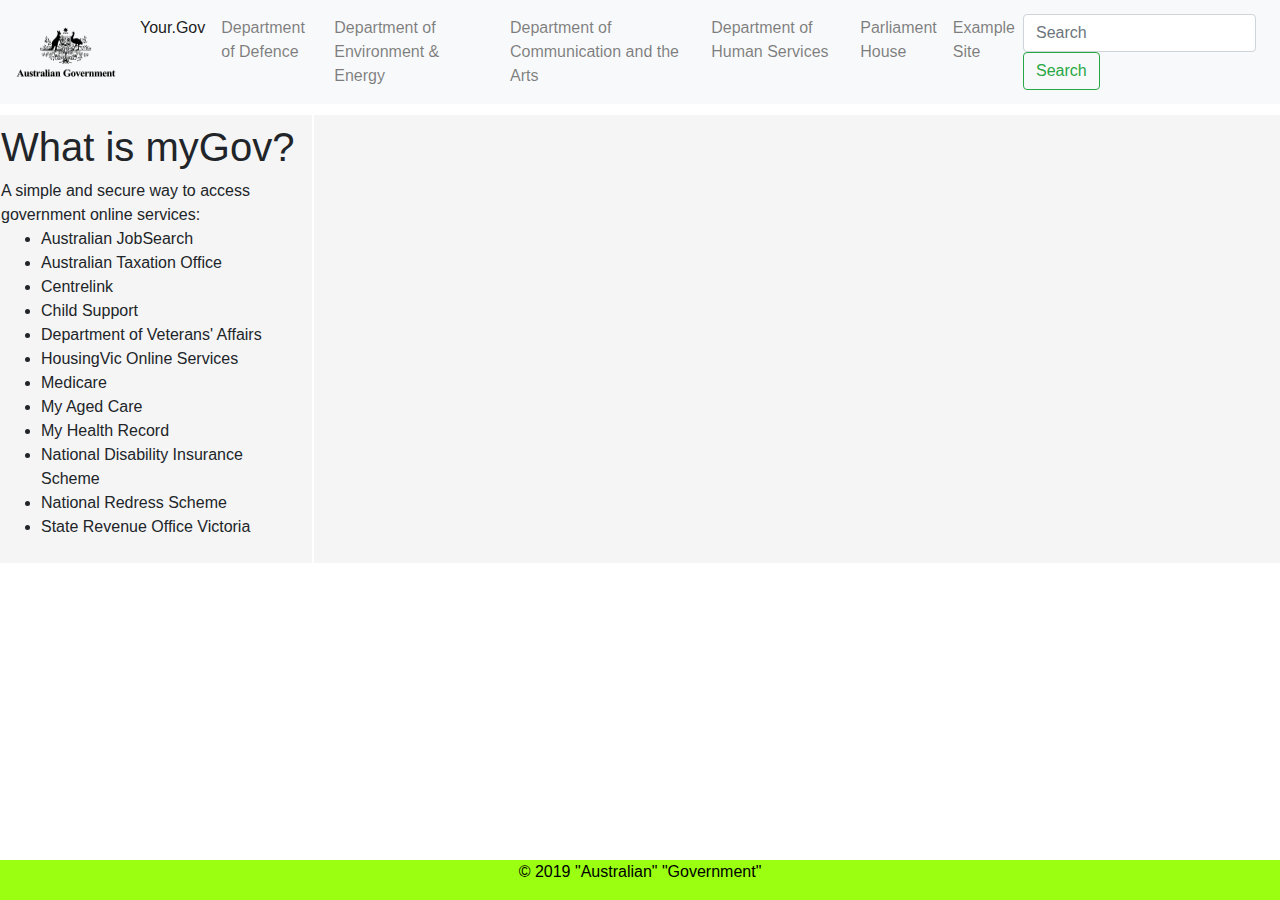
<file: index.html>
<!DOCTYPE html>
<html lang="en">
    <head>
        <meta charset="UTF-8">
        <title>Your.Gov</title>
        <link href="css/bootstrap.css" rel="stylesheet">
        <script src="js/bootstrap.js"></script>

        <script crossorigin="anonymous" integrity="sha384-q8i/X+965DzO0rT7abK41JStQIAqVgRVzpbzo5smXKp4YfRvH+8abtTE1Pi6jizo" src="https://code.jquery.com/jquery-3.3.1.slim.min.js"></script>
        <script crossorigin="anonymous" integrity="sha384-ZMP7rVo3mIykV+2+9J3UJ46jBk0WLaUAdn689aCwoqbBJiSnjAK/l8WvCWPIPm49" src="https://cdnjs.cloudflare.com/ajax/libs/popper.js/1.14.3/umd/popper.min.js"></script>
        <script crossorigin="anonymous" integrity="sha384-ChfqqxuZUCnJSK3+MXmPNIyE6ZbWh2IMqE241rYiqJxyMiZ6OW/JmZQ5stwEULTy" src="https://stackpath.bootstrapcdn.com/bootstrap/4.1.3/js/bootstrap.min.js"></script>

        <link href="css/yourgov.css" rel="stylesheet">
    </head>
    <body>



    <nav class="navbar navbar-expand-lg navbar-light bg-light">
        <a class="navbar-brand" href="#"><img height="50" src="images/australian-government-stacked-black.png" width="100"></a>
        <button aria-controls="navbarSupportedContent" aria-expanded="false" aria-label="Toggle navigation" class="navbar-toggler" data-target="#navbarSupportedContent" data-toggle="collapse" type="button">
            <span class="navbar-toggler-icon"></span>
        </button>

        <div class="collapse navbar-collapse" id="navbarSupportedContent">
            <ul class="navbar-nav mr-auto">
                <li class="nav-item active">
                    <a class="nav-link" href="index.html">Your.Gov<span class="sr-only">(current)</span></a>
                </li>
                <li class="nav-item">
                    <a class="nav-link" href="defence.html">Department of Defence</a>
                </li>
                <li class="nav-item">
                    <a class="nav-link" href="energy.html">Department of Environment & Energy</a>
                </li>
                <li class="nav-item">
                    <a class="nav-link" href="comms.html">Department of Communication and the Arts</a>
                </li>
                <li class="nav-item">
                    <a class="nav-link" href="dhs.html">Department of Human Services</a>
                </li>
                <li class="nav-item">
                    <a class="nav-link" href="parliment.html">Parliament House</a>
                </li>
                <li class="nav-item">
                    <a class="nav-link" href="example/index.html">Example Site</a>
                </li>


            </ul>
            <form class="form-inline my-2 my-lg-0">
                <input aria-label="Search" class="form-control mr-sm-2" placeholder="Search" type="search">
                <button class="btn btn-outline-success my-2 my-sm-0" type="submit">Search</button>
            </form>
        </div>
    </nav>

    <div class="pagelayout">
                        <div class="row">
                            <div class="col-sm-3">

                                <h1>What is myGov?</h1>
                                A simple and secure way to access government online services:
                                <ul>
                                    <li>Australian JobSearch
                                    <li>Australian Taxation Office</li>
                                    <li>Centrelink</li>
                                    <li>Child Support</li>
                                    <li>Department of Veterans' Affairs</li>
                                    <li>HousingVic Online Services</li>
                                    <li>Medicare</li>
                                    <li>My Aged Care</li>
                                    <li>My Health Record</li>
                                    <li>National Disability Insurance Scheme</li>
                    <li>National Redress Scheme</li>
                    <li>State Revenue Office Victoria</li>
                </ul>


            </div>
            <div class="col-sm-9 maincontent">


            </div>
        </div>
    </div>

    <div class="footer">
        <p>© 2019 "Australian" "Government"</p>
    </div>
    </body>
</html>
</file>
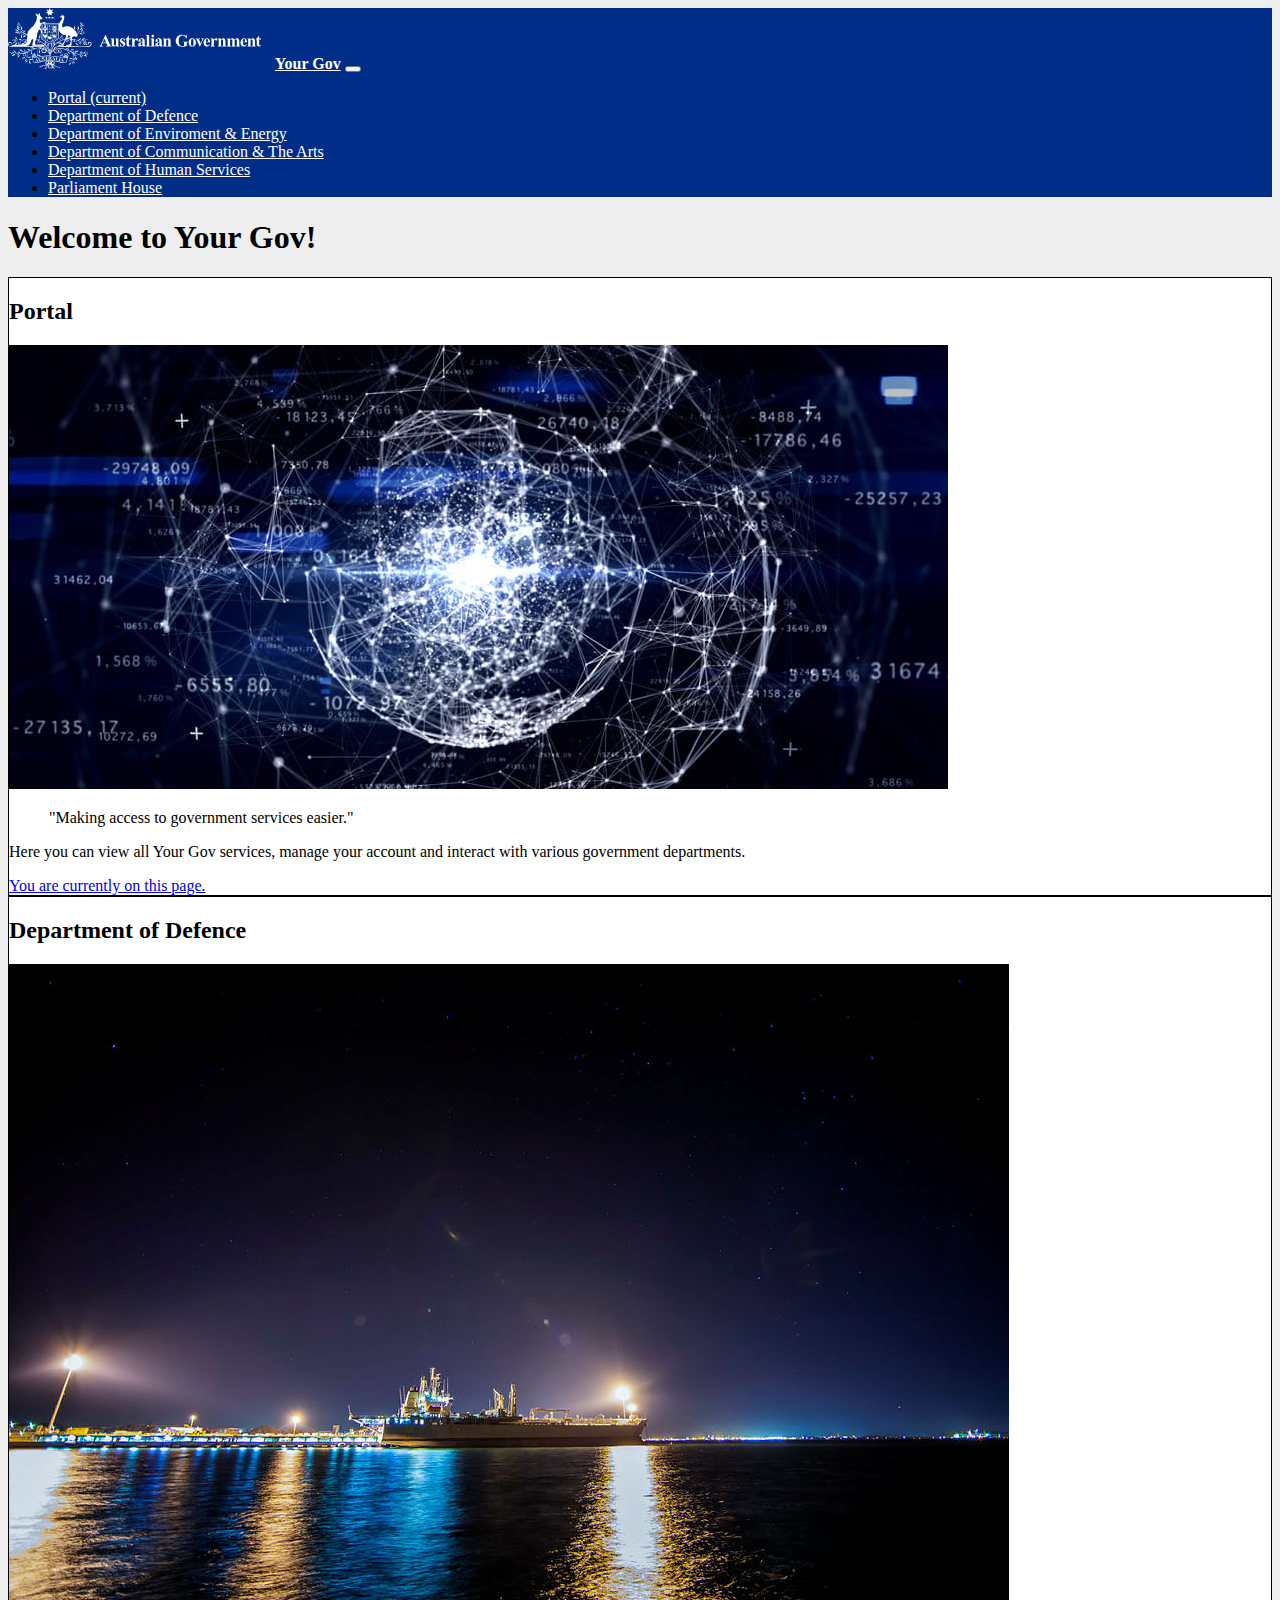
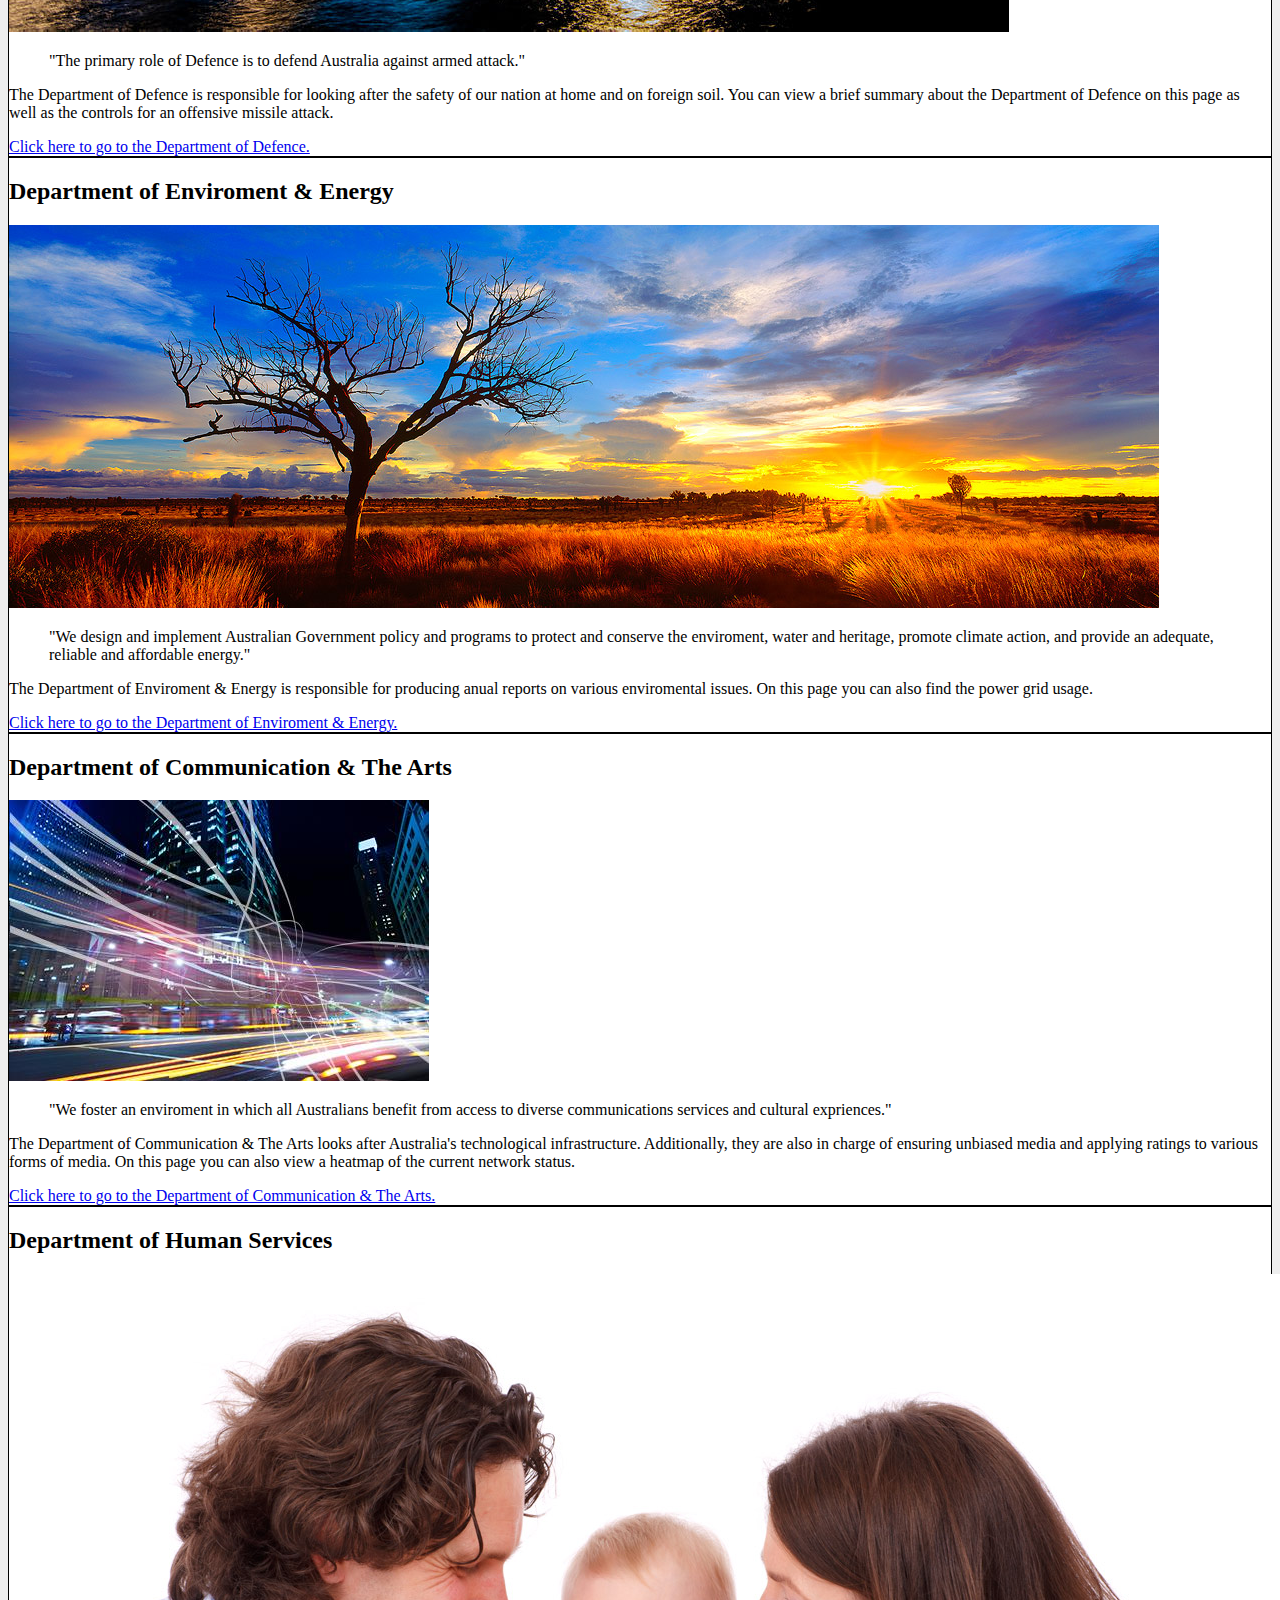
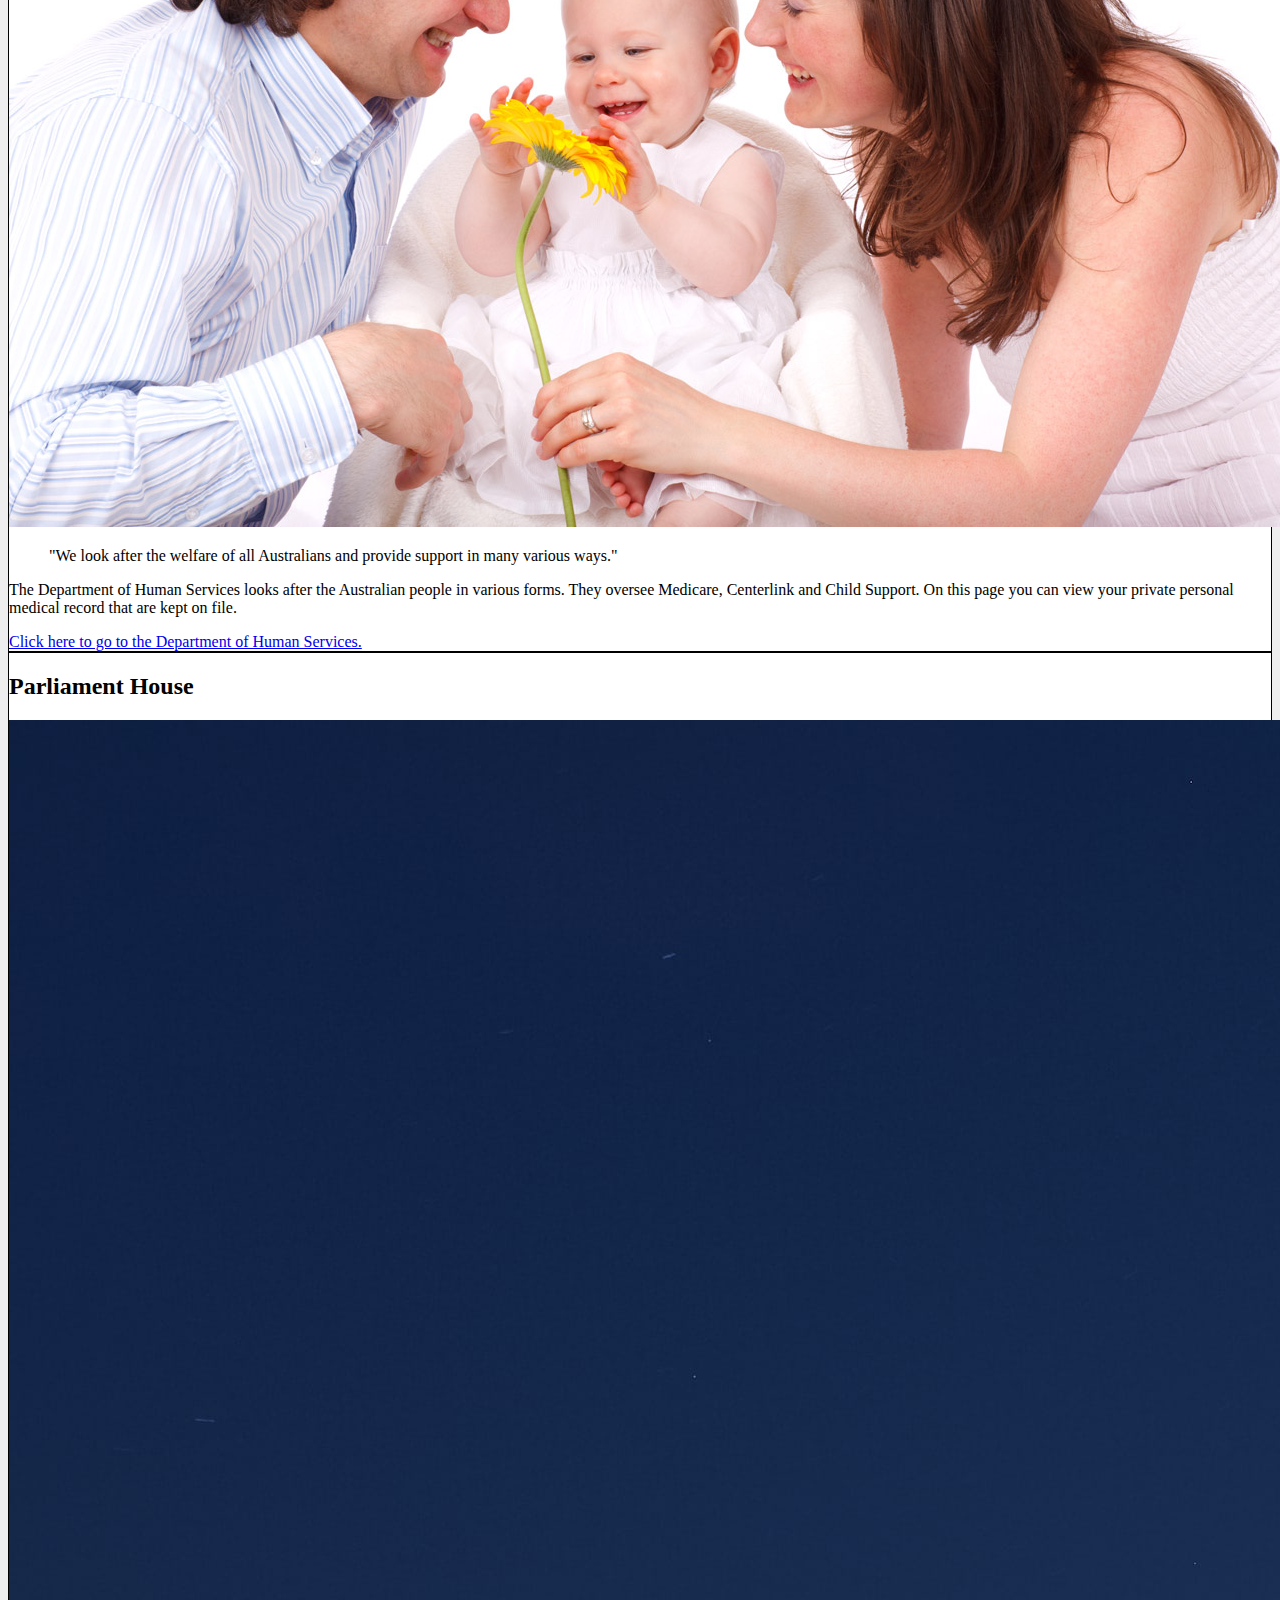
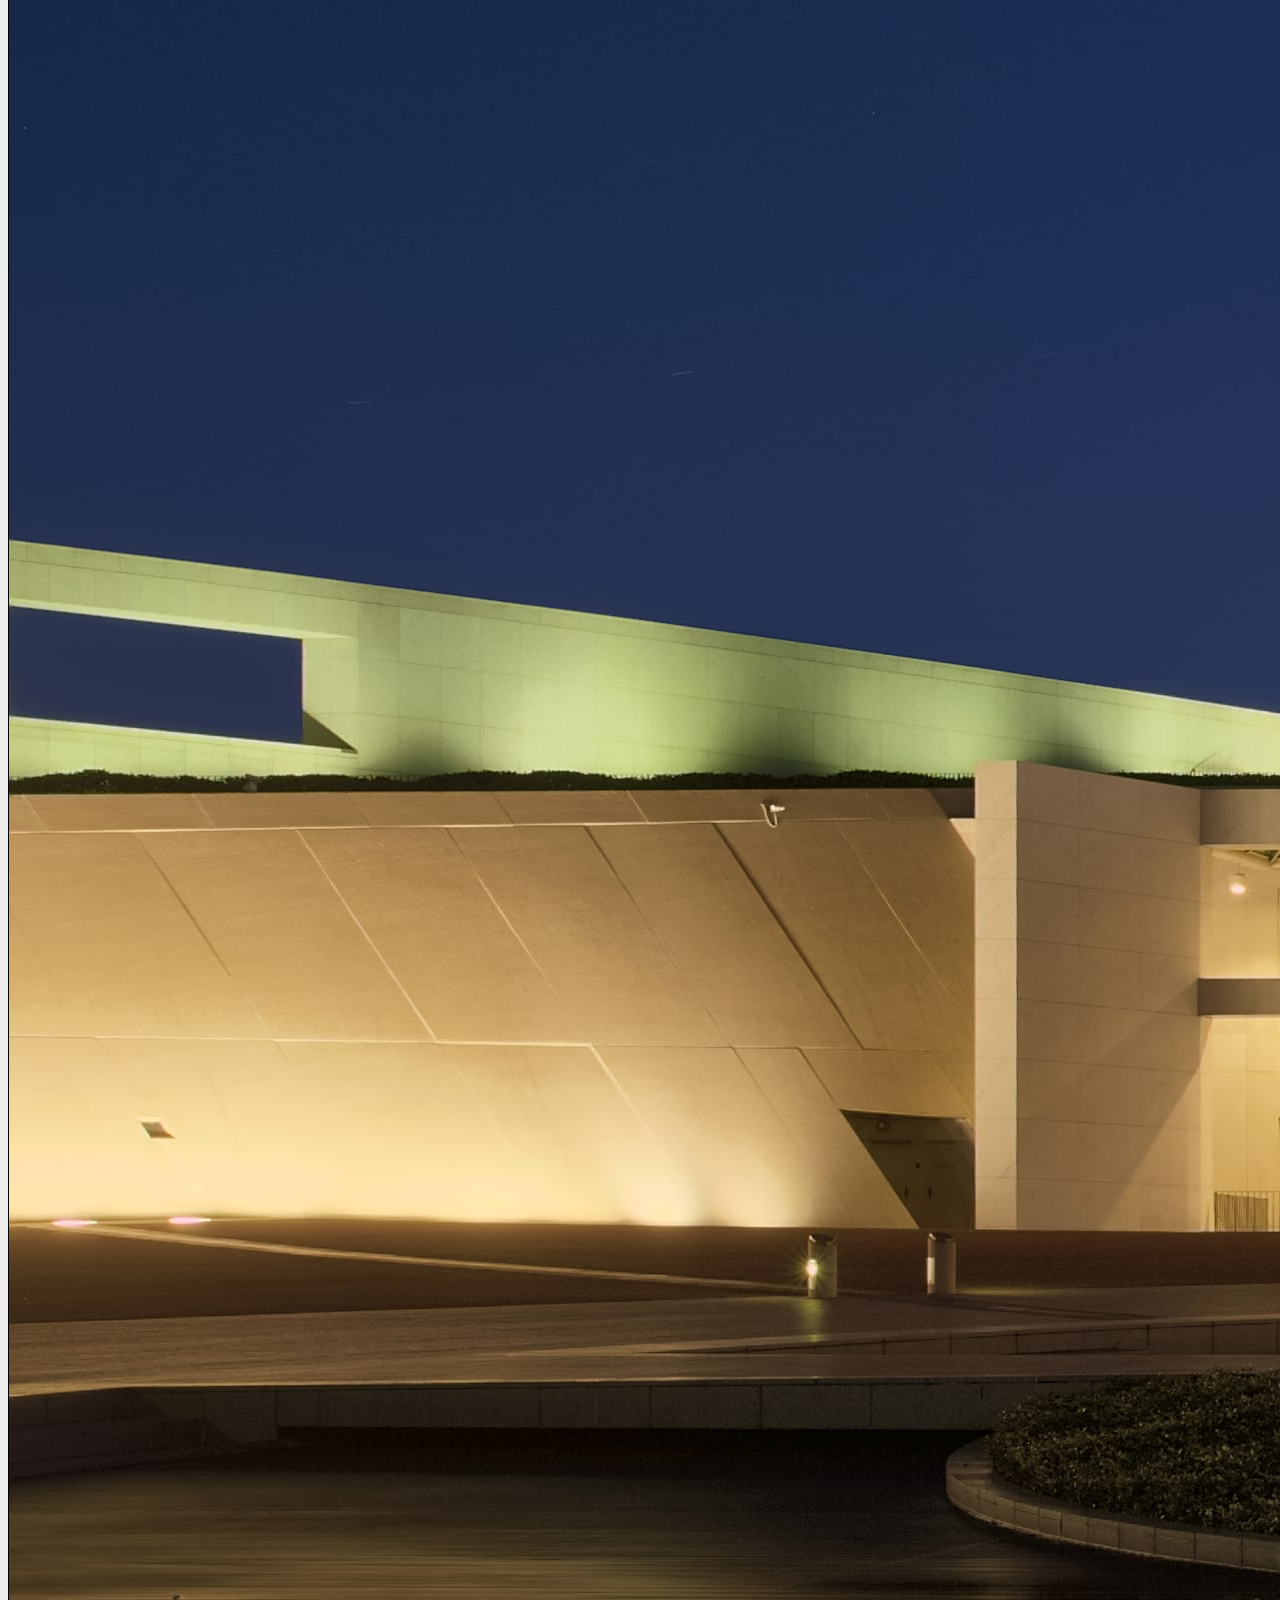
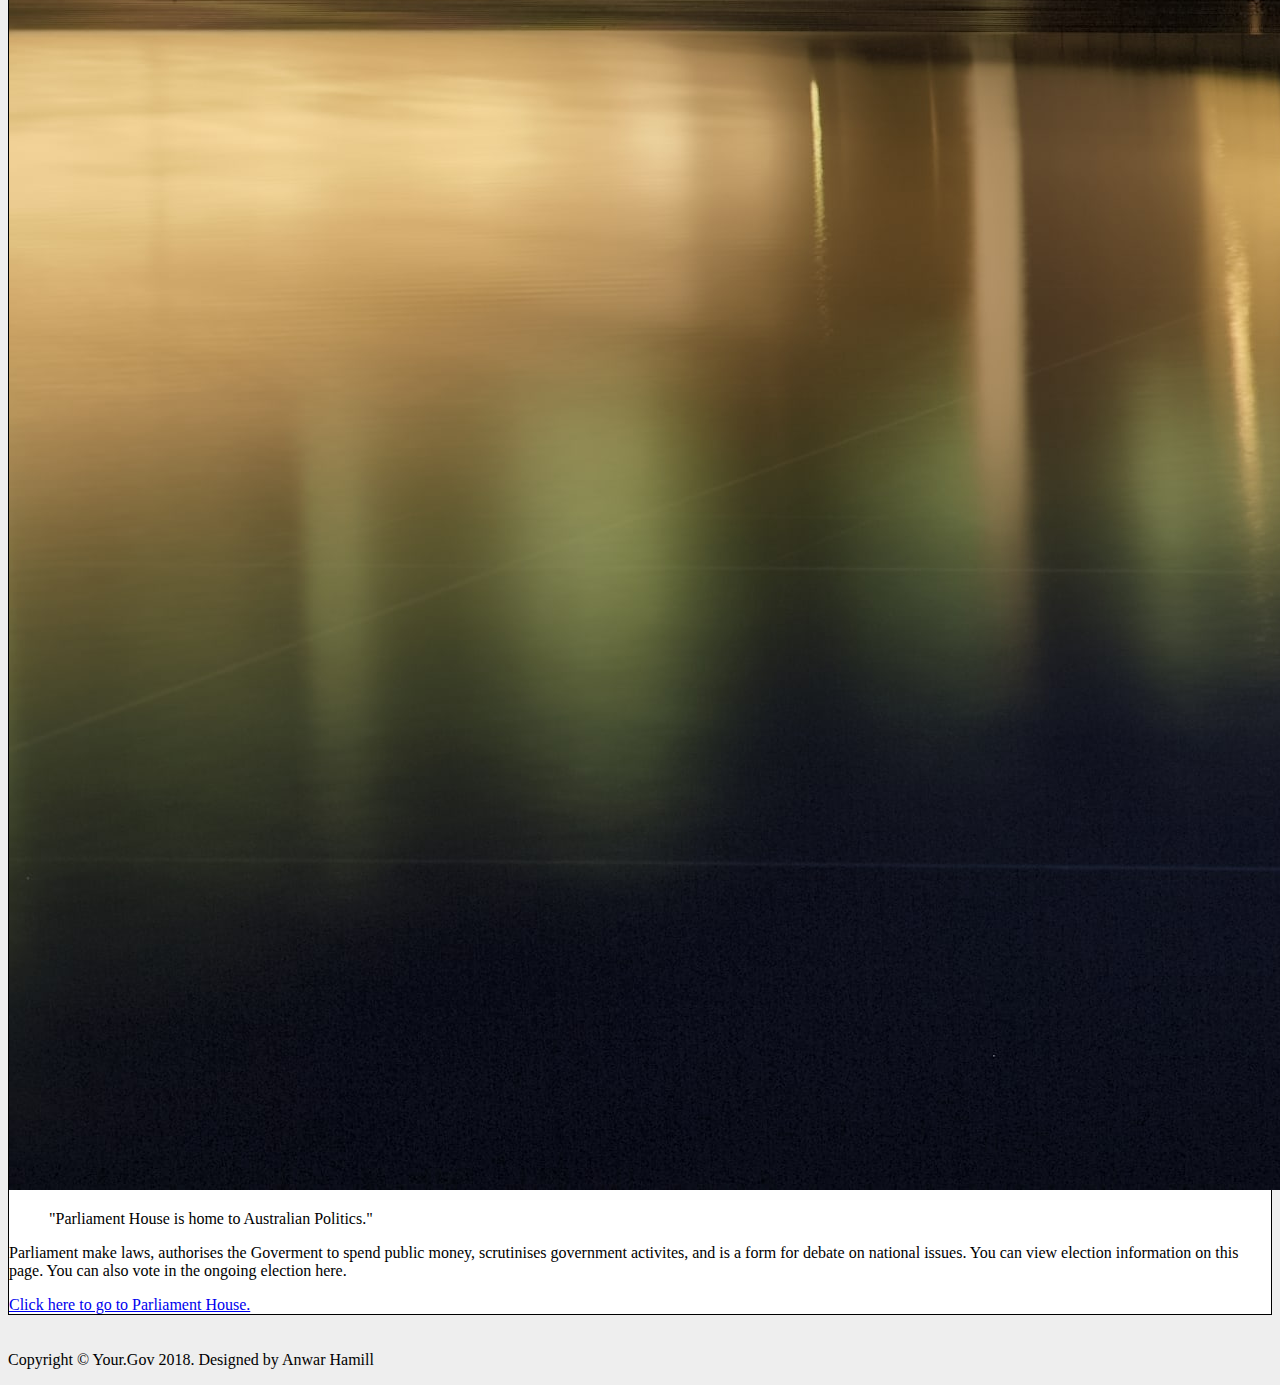
<file: example/index.html>
<!doctype html>
<html><!-- InstanceBegin template="/Templates/template.dwt" codeOutsideHTMLIsLocked="false" -->
<head>
<meta charset="utf-8">
    <!-- InstanceBeginEditable name="doctitle" -->
    <title>Portal | Your Gov</title>
    <!-- InstanceEndEditable -->
    <link rel="stylesheet" href="https://stackpath.bootstrapcdn.com/bootstrap/4.1.1/css/bootstrap.min.css" integrity="sha384-WskhaSGFgHYWDcbwN70/dfYBj47jz9qbsMId/iRN3ewGhXQFZCSftd1LZCfmhktB" crossorigin="anonymous">
	<link rel="stylesheet" href="CSS/styles.css" type="text/css">
	<link rel="icon" href="Images/favicon.ico" type="image/icon">
	<script type="text/javascript" src="JavaScript/scripts.js"></script>
</head>

<body>
	<!-- Site Navbar -->
	<nav class="navbar navbar-expand-lg navbar-light">
		<img src="Images/goverment-logo.svg" class="logo-response" alt="Government Generic Logo">
		<a class="navbar-brand" href="index.html">Your Gov</a>
  	<button class="navbar-toggler" type="button" data-toggle="collapse" data-target="#navbarTogglerDemo01" aria-controls="navbarTogglerDemo01" aria-expanded="false" aria-label="Toggle navigation">
    		<span class="navbar-toggler-icon"></span>
	</button>
		<div class="collapse navbar-collapse" id="navbarTogglerDemo01">
			<ul class="navbar-nav mr-auto mt-2 mt-lg-0">
				<li class="nav-item">
					<a class="nav-link text-center" href="index.html" id="portal">Portal <span class="sr-only">(current)</span></a>
				</li>
				<li class="nav-item">
					<a class="nav-link text-center" href="defence.html">Department of Defence</a>
				</li>
				<li class="nav-item">
					<a class="nav-link text-center" href="enviroment.html">Department of Enviroment & Energy</a>
				</li>
				<li class="nav-item">
					<a class="nav-link text-center" href="communication.html">Department of Communication & The Arts</a>
				</li>
				<li class="nav-item">
					<a class="nav-link text-center" href="humanservices.html">Department of Human Services</a>
				</li>
				<li class="nav-item">
					<a class="nav-link text-center" href="parliamenthouse.html">Parliament House</a>
				</li>
			</ul>
		</div>
    </nav>
	<!-- Government Department Logo -->
	<!-- InstanceBeginEditable name="departmentLogo" -->
	<!-- InstanceEndEditable -->
	<!-- Main Content -->
	<!-- InstanceBeginEditable name="mainContent" -->
    <h1 class="text-center font-weight-bold h1">Welcome to Your Gov!</h1>
	<div class="container-fluid">
		<div class="row">
			<div class="col-sm-4 border text-center portal-div-background">
				<h2 class="h2 font-weight-bold">Portal</h2>
				<img src="Images/portal.jpg" class="img-fluid" alt="Portal Image">
				<blockquote class="blockquote font-weight-bold">"Making access to government services easier."</blockquote>
				<p>Here you can view all Your Gov services, manage your account and interact with various government departments.</p>
				<a href="#" class="current-page">You are currently on this page.</a>
			</div>
			<div class="col-sm-4 border text-center portal-div-background">
				<h2 class="h2 font-weight-bold">Department of Defence</h2>
				<img src="Images/defence-portal-image.jpg" alt="Defence Portal Image" class="img-fluid">
				<blockquote class="blockquote font-weight-bold">"The primary role of Defence is to defend Australia against armed attack."</blockquote>
				<p>The Department of Defence is responsible for looking after the safety of our nation at home and on foreign soil. You can view a brief summary about the Department of Defence on this page as well as the controls for an offensive missile attack.</p>
				<a href="defence.html">Click here to go to the Department of Defence.</a>
			</div>
			<div class="col-sm-4 border text-center portal-div-background">
				<h2 class="h2 font-weight-bold">Department of Enviroment & Energy</h2>
				<img src="Images/enviroment-energy-portal.jpg" class="img-fluid" alt="Energy & Enviroment Portal Image">
				<blockquote class="blockquote font-weight-bold">"We design and implement Australian Government policy and programs to protect and conserve the enviroment, water and heritage, promote climate action, and provide an adequate, reliable and affordable energy."</blockquote>
				<p>The Department of Enviroment & Energy is responsible for producing anual reports on various enviromental issues. On this page you can also find the power grid usage.</p>
				<a href="enviroment.html">Click here to go to the Department of Enviroment & Energy.</a>
			</div>
		</div>
		<div class="row">
			<div class="col-sm-4 border text-center portal-div-background">
				<h2 class="h2 font-weight-bold">Department of Communication & The Arts</h2>
				<img src="Images/communication-arts-portal.jpg" alt="Comunication & Arts Portal Image" class="img-fluid">
				<blockquote class="blockquote font-weight-bold">"We foster an enviroment in which all Australians benefit from access to diverse communications services and cultural expriences."</blockquote>
				<p>The Department of Communication & The Arts looks after Australia's technological infrastructure. Additionally, they are also in charge of ensuring unbiased media and applying ratings to various forms of media. On this page you can also view a heatmap of the current network status.</p>
				<a href="communication.html">Click here to go to the Department of Communication & The Arts.</a>
			</div>
			<div class="col-sm-4 border text-center portal-div-background">
				<h2 class="h2 font-weight-bold">Department of Human Services</h2>
				<img src="Images/dhs-portal.jpg" class="img-fluid" alt="Human Services Portal Image">
				<blockquote class="blockquote font-weight-bold">"We look after the welfare of all Australians and provide support in many various ways."</blockquote>
				<p>The Department of Human Services looks after the Australian people in various forms. They oversee Medicare, Centerlink and Child Support. On this page you can view your private personal medical record that are kept on file.</p>
				<a href="humanservices.html">Click here to go to the Department of Human Services.</a>
			</div>
			<div class="col-sm-4 border text-center portal-div-background">
				<h2 class="h2 font-weight-bold">Parliament House</h2>
				<img src="Images/parliamenthouse-portal.jpg" alt="Parliament House Portal Image" class="img-fluid">
				<blockquote class="blockquote font-weight-bold">"Parliament House is home to Australian Politics."</blockquote>
				<p>Parliament make laws, authorises the Goverment to spend public money, scrutinises government activites, and is a form for debate on national issues. You can view election information on this page. You can also vote in the ongoing election here.</p>
				<a href="parliamenthouse.html">Click here to go to Parliament House.</a>
			</div>
		</div>
	</div>
    <!-- InstanceEndEditable -->
	<!-- Site Footer -->
	<footer class="footer">
		<p>Copyright © Your.Gov 2018. Designed by Anwar Hamill</p>
	</footer>
    <script src="https://code.jquery.com/jquery-3.3.1.slim.min.js" integrity="sha384-q8i/X+965DzO0rT7abK41JStQIAqVgRVzpbzo5smXKp4YfRvH+8abtTE1Pi6jizo" crossorigin="anonymous"></script>
        <script src="https://cdnjs.cloudflare.com/ajax/libs/popper.js/1.14.3/umd/popper.min.js" integrity="sha384-ZMP7rVo3mIykV+2+9J3UJ46jBk0WLaUAdn689aCwoqbBJiSnjAK/l8WvCWPIPm49" crossorigin="anonymous"></script>
        <script src="https://stackpath.bootstrapcdn.com/bootstrap/4.1.1/js/bootstrap.min.js" integrity="sha384-smHYKdLADwkXOn1EmN1qk/HfnUcbVRZyYmZ4qpPea6sjB/pTJ0euyQp0Mk8ck+5T" crossorigin="anonymous"></script>
</body>
<!-- InstanceEnd --></html>
</file>
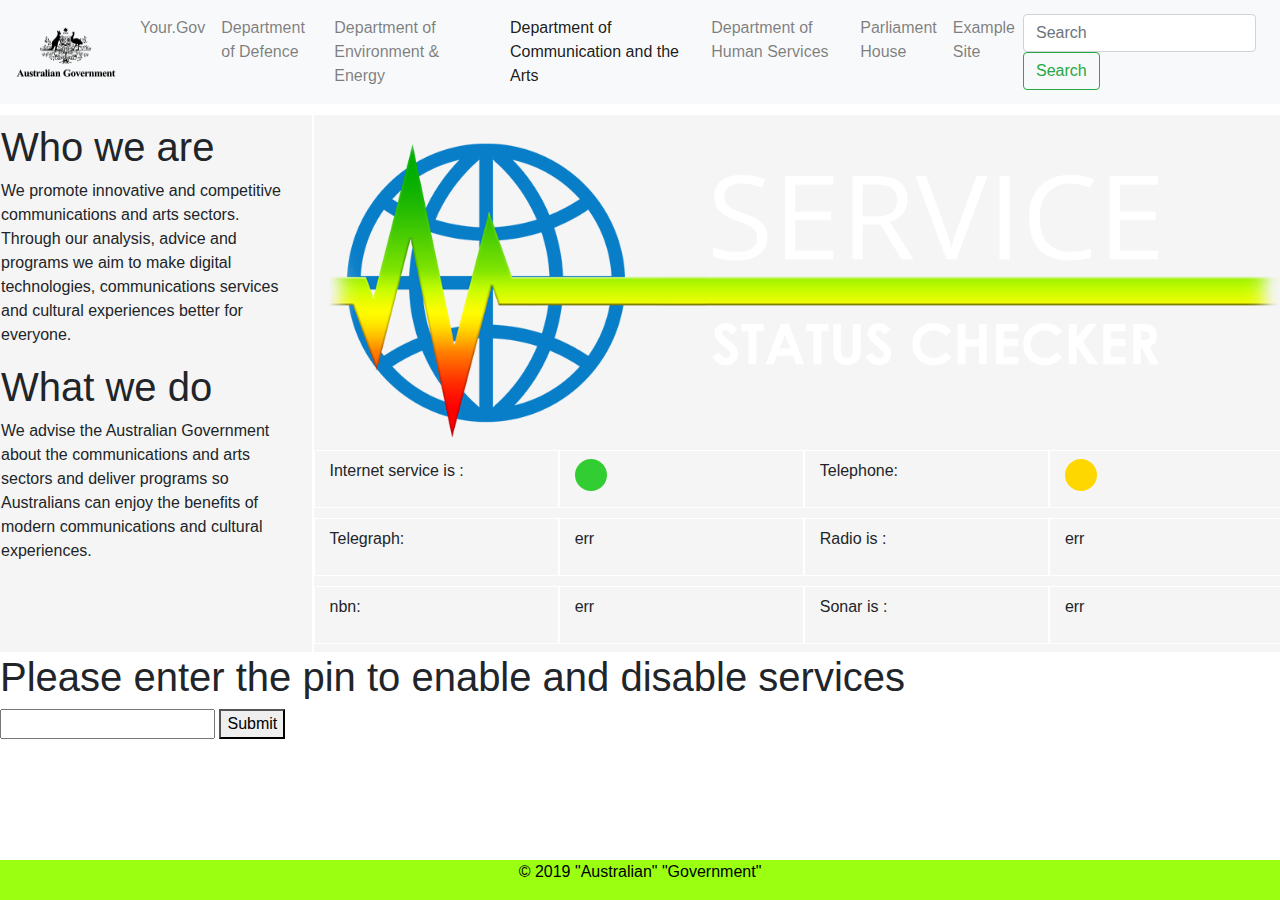
<file: comms.html>
<!DOCTYPE html>
<html lang="en">
<head>
    <meta charset="UTF-8">
    <title>Your.Gov</title>
    <link href="css/bootstrap.css" rel="stylesheet">
    <script src="js/bootstrap.js"></script>

    <script crossorigin="anonymous" integrity="sha384-q8i/X+965DzO0rT7abK41JStQIAqVgRVzpbzo5smXKp4YfRvH+8abtTE1Pi6jizo"
            src="https://code.jquery.com/jquery-3.3.1.slim.min.js"></script>
    <script crossorigin="anonymous" integrity="sha384-ZMP7rVo3mIykV+2+9J3UJ46jBk0WLaUAdn689aCwoqbBJiSnjAK/l8WvCWPIPm49"
            src="https://cdnjs.cloudflare.com/ajax/libs/popper.js/1.14.3/umd/popper.min.js"></script>
    <script crossorigin="anonymous" integrity="sha384-ChfqqxuZUCnJSK3+MXmPNIyE6ZbWh2IMqE241rYiqJxyMiZ6OW/JmZQ5stwEULTy"
            src="https://stackpath.bootstrapcdn.com/bootstrap/4.1.3/js/bootstrap.min.js"></script>

    <link href="css/yourgov.css" rel="stylesheet">
    <script src="js/yourgov.js"></script>

</head>
<body onLoad="heatmap()">


<nav class="navbar navbar-expand-lg navbar-light bg-light">
    <a class="navbar-brand" href="#"><img height="50" src="images/australian-government-stacked-black.png" width="100"></a>
    <button aria-controls="navbarSupportedContent" aria-expanded="false" aria-label="Toggle navigation"
            class="navbar-toggler" data-target="#navbarSupportedContent" data-toggle="collapse" type="button">
        <span class="navbar-toggler-icon"></span>
    </button>

    <div class="collapse navbar-collapse" id="navbarSupportedContent">
        <ul class="navbar-nav mr-auto">
            <li class="nav-item">
                <a class="nav-link" href="index.html">Your.Gov</a>
            </li>
            <li class="nav-item">
                <a class="nav-link" href="defence.html">Department of Defence</a>
            </li>
            <li class="nav-item">
                <a class="nav-link" href="energy.html">Department of Environment & Energy</a>
            </li>
            <li class="nav-item active">
                <a class="nav-link" href="comms.html">Department of Communication and the Arts<span class="sr-only">(current)</span></a>
            </li>
            <li class="nav-item">
                <a class="nav-link" href="dhs.html">Department of Human Services</a>
            </li>
            <li class="nav-item">
                <a class="nav-link" href="parliment.html">Parliament House</a>
            </li>
            <li class="nav-item">
                <a class="nav-link" href="example/index.html">Example Site</a>
            </li>


        </ul>
        <form class="form-inline my-2 my-lg-0">
            <input aria-label="Search" class="form-control mr-sm-2" placeholder="Search" type="search">
            <button class="btn btn-outline-success my-2 my-sm-0" type="submit">Search</button>
        </form>
    </div>
</nav>

<div class="pagelayout">
    <div class="row">
        <div class="col-sm-3">

            <h1>Who we are</h1>
            <p>We promote innovative and competitive communications and arts sectors. Through our analysis, advice and
                programs we aim to make digital technologies, communications services and cultural experiences better
                for everyone.</p>
            <h1>What we do</h1>
            <p>We advise the Australian Government about the communications and arts sectors and deliver programs so
                Australians can enjoy the benefits of modern communications and cultural experiences.</p>

        </div>
        <div class="col-sm-9 maincontent">


            <img src="images/ssc-logo.png" height="400" width="1200" class="img-fluid"/>
            <div class="row">
                <div class="col-3 col-sm-3">
                    <p>Internet service is :
                </div>
                <div class="col-3 col-sm-3">
                    <a id="internet">err</a>
                </div>
                <div class="col-3 col-sm-3">
                    <p>Telephone:
                </div>
                <div class="col-3 col-sm-3">
                    <a id="telephone">err</a>
                </div>
            </div>

            <div class="row">
                <div class="col-3 col-sm-3">
                    <p>Telegraph:
                </div>
                <div class="col-3 col-sm-3">
                    <a id="telegraph">err</a>
                </div>
                <div class="col-3 col-sm-3">
                    <p>Radio is :
                </div>
                <div class="col-3 col-sm-3">
                    <a id="radio">err</a>
                </div>
            </div>
            <div class="row">
                <div class="col-3 col-sm-3">
                    <p>nbn:
                </div>
                <div class="col-3 col-sm-3">
                    <a id="nbn">err</a>
                </div>
                <div class="col-3 col-sm-3">
                    <p>Sonar is :
                </div>
                <div class="col-3 col-sm-3">
                    <a id="sonar">err</a>
                </div>
            </div>
        </div>
    </div>
</div>
</div>

<div>

    <h1>Please enter the pin to enable and disable services</h1>

    <input id="pin" type="number">
    <button type="button" onclick="checkPin()">Submit</button>
    <p id="feedback">   </p>

</div>

<div class="footer">
    <p>© 2019 "Australian" "Government"</p>
</div>
</body>
</html>
</file>
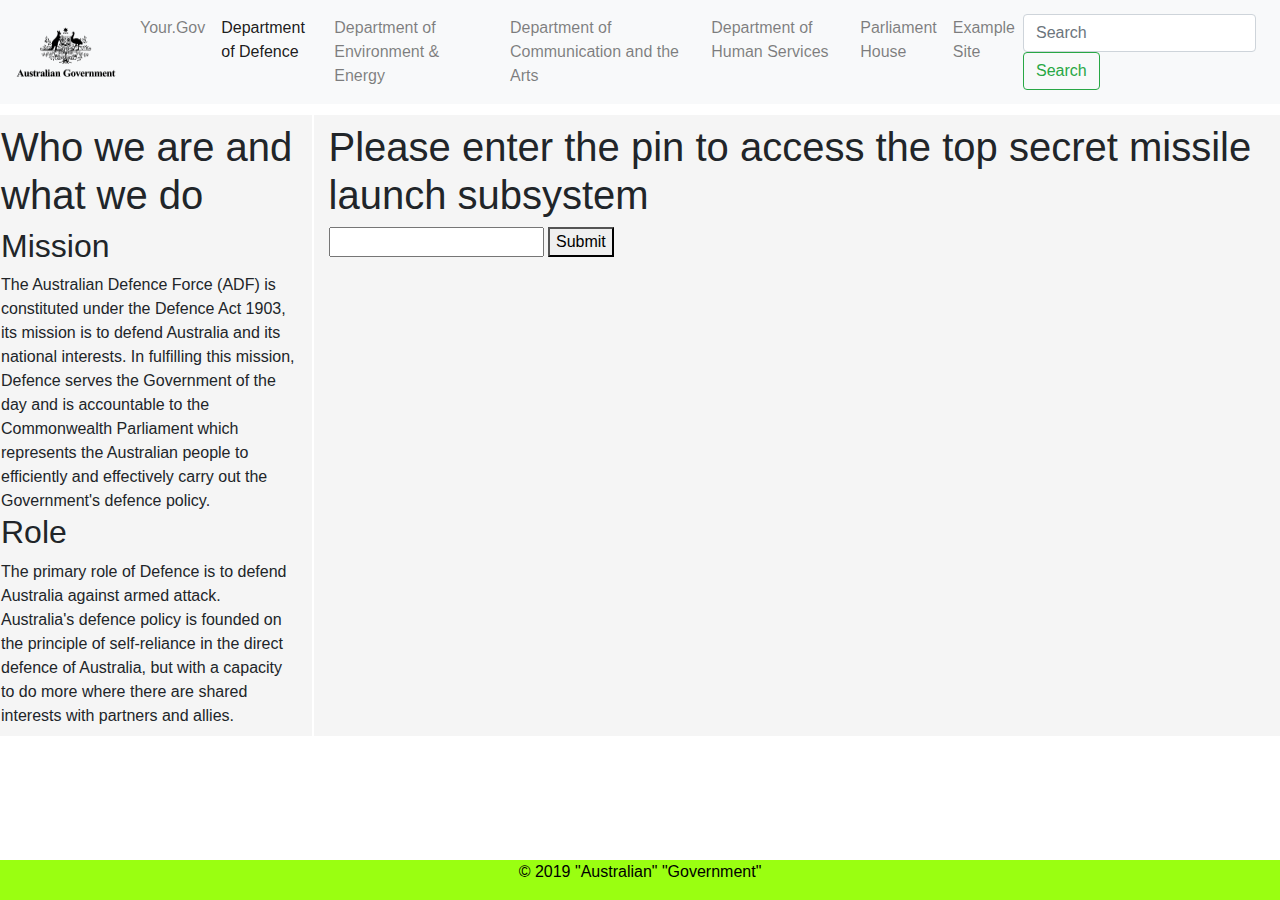
<file: defence.html>
<!DOCTYPE html>
<html lang="en">
<head>
    <meta charset="UTF-8">
    <title>Your.Gov</title>
    <link href="css/bootstrap.css" rel="stylesheet">
    <script src="js/bootstrap.js"></script>

    <script crossorigin="anonymous" integrity="sha384-q8i/X+965DzO0rT7abK41JStQIAqVgRVzpbzo5smXKp4YfRvH+8abtTE1Pi6jizo"
            src="https://code.jquery.com/jquery-3.3.1.slim.min.js"></script>
    <script crossorigin="anonymous" integrity="sha384-ZMP7rVo3mIykV+2+9J3UJ46jBk0WLaUAdn689aCwoqbBJiSnjAK/l8WvCWPIPm49"
            src="https://cdnjs.cloudflare.com/ajax/libs/popper.js/1.14.3/umd/popper.min.js"></script>
    <script crossorigin="anonymous" integrity="sha384-ChfqqxuZUCnJSK3+MXmPNIyE6ZbWh2IMqE241rYiqJxyMiZ6OW/JmZQ5stwEULTy"
            src="https://stackpath.bootstrapcdn.com/bootstrap/4.1.3/js/bootstrap.min.js"></script>

    <link href="css/yourgov.css" rel="stylesheet">
    <script src="js/yourgov.js"></script>
</head>
<body>


<nav class="navbar navbar-expand-lg navbar-light bg-light">
    <a class="navbar-brand" href="#"><img height="50" src="images/australian-government-stacked-black.png" width="100"></a>
    <button aria-controls="navbarSupportedContent" aria-expanded="false" aria-label="Toggle navigation"
            class="navbar-toggler" data-target="#navbarSupportedContent" data-toggle="collapse" type="button">
        <span class="navbar-toggler-icon"></span>
    </button>

    <div class="collapse navbar-collapse" id="navbarSupportedContent">
        <ul class="navbar-nav mr-auto">
            <li class="nav-item">
                <a class="nav-link" href="index.html">Your.Gov</a>
            </li>
            <li class="nav-item active">
                <a class="nav-link" href="defence.html">Department of Defence<span class="sr-only">(current)</span></a>
            </li>
            <li class="nav-item">
                <a class="nav-link" href="energy.html">Department of Environment & Energy</a>
            </li>
            <li class="nav-item">
                <a class="nav-link" href="comms.html">Department of Communication and the Arts</a>
            </li>
            <li class="nav-item">
                <a class="nav-link" href="dhs.html">Department of Human Services</a>
            </li>
            <li class="nav-item">
                <a class="nav-link" href="parliment.html">Parliament House</a>
            </li>
            <li class="nav-item">
                <a class="nav-link" href="example/index.html">Example Site</a>
            </li>


        </ul>
        <form class="form-inline my-2 my-lg-0">
            <input aria-label="Search" class="form-control mr-sm-2" placeholder="Search" type="search">
            <button class="btn btn-outline-success my-2 my-sm-0" type="submit">Search</button>
        </form>
    </div>
</nav>

<div class="pagelayout">
    <div class="row">
        <div class="col-sm-3">

            <h1>Who we are and what we do</h1>
            <h2>Mission</h2>
            The Australian Defence Force (ADF) is constituted under the Defence Act 1903, its mission is to defend Australia and its national interests. In fulfilling this mission, Defence serves the Government of the day and is accountable to the Commonwealth Parliament which represents the Australian people to efficiently and effectively carry out the Government's defence policy.

            <h2>Role</h2>
            The primary role of Defence is to defend Australia against armed attack.
            Australia's defence policy is founded on the principle of self-reliance in the direct defence of Australia, but with a capacity to do more where there are shared interests with partners and allies.

        </div>
        <div class="col-sm-9 maincontent">


            <h1>Please enter the pin to access the top secret missile launch subsystem</h1>

            <input id="pin" type="number">
            <button type="button" onclick="checkPin()">Submit</button>
            <p id="feedback">    </p>



        </div>
    </div>
</div>

<div class="footer">
    <p>© 2019 "Australian" "Government"</p>
</div>
</body>
</html>
</file>
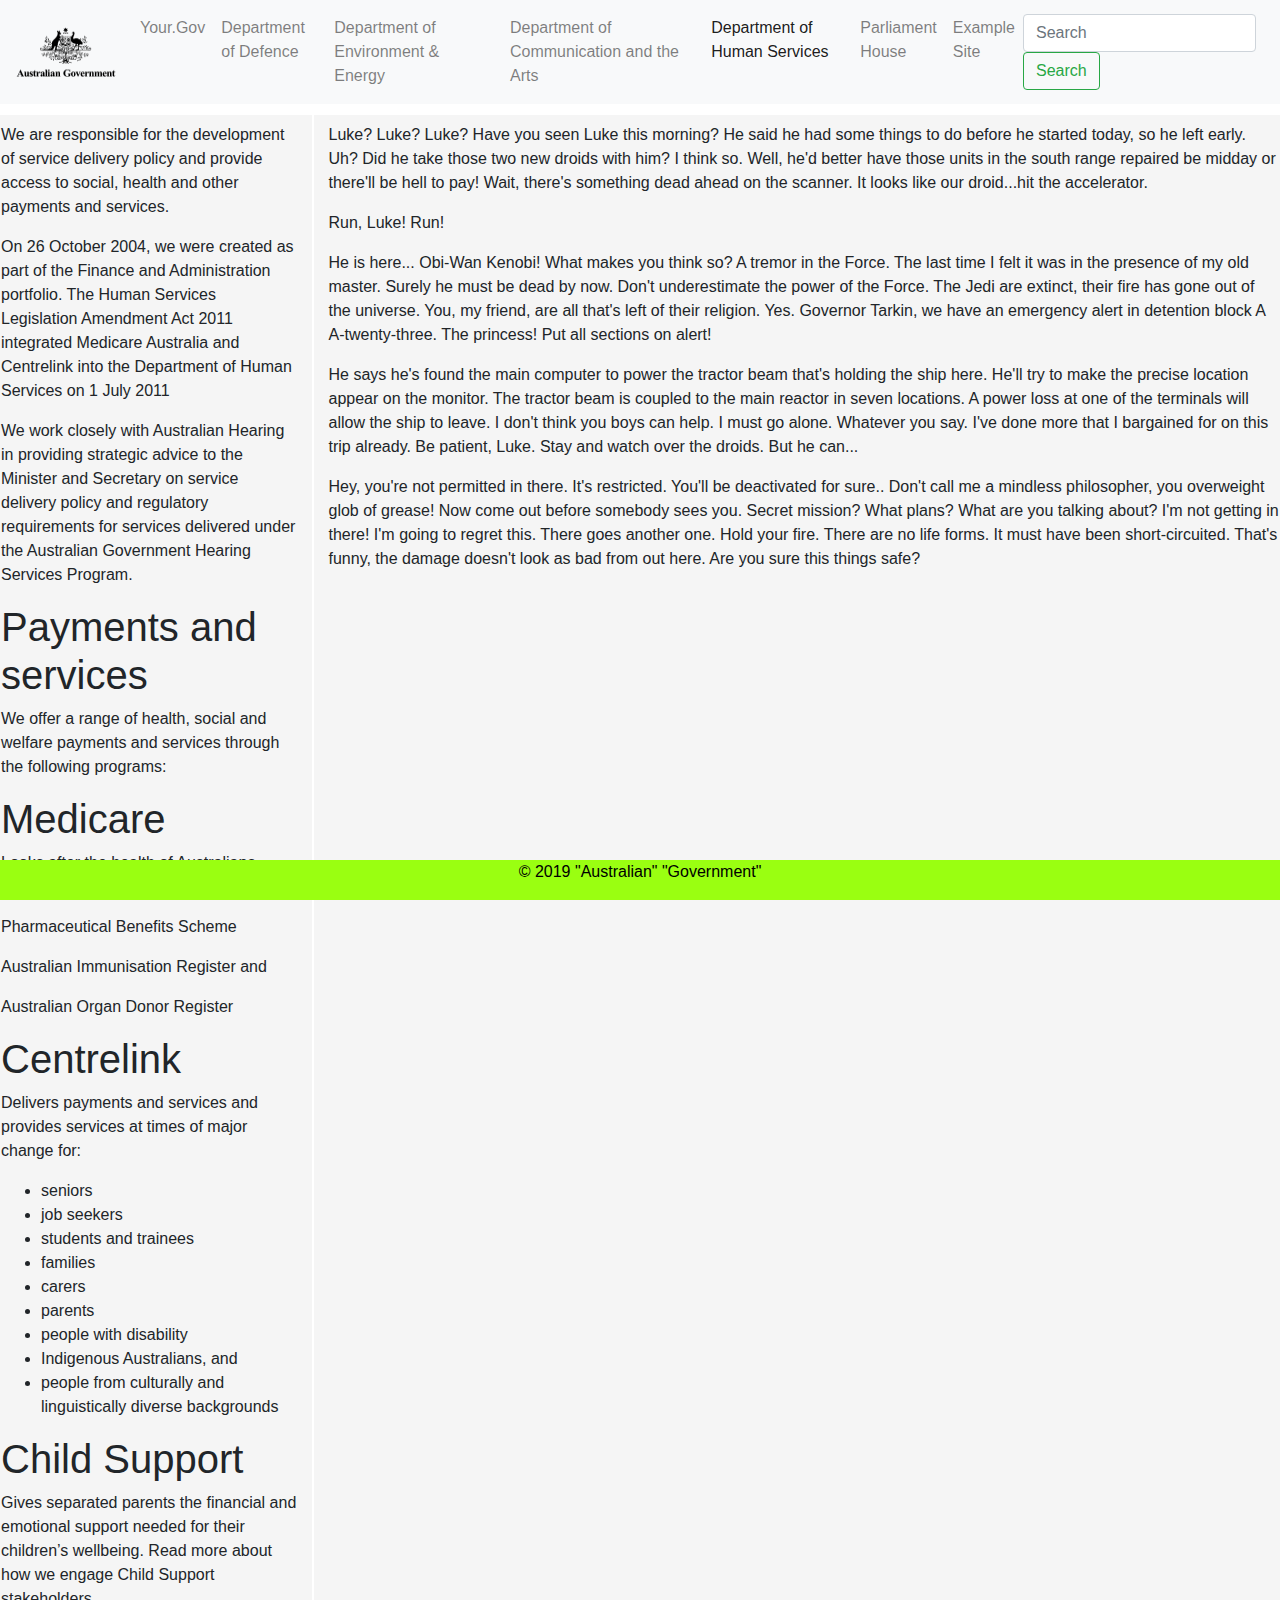
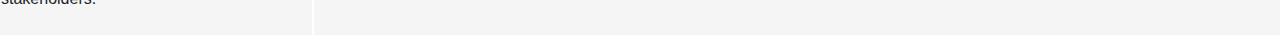
<file: dhs.html>
<!DOCTYPE html>
<html lang="en">
<head>
    <meta charset="UTF-8">
    <title>Your.Gov</title>
    <link href="css/bootstrap.css" rel="stylesheet">
    <script src="js/bootstrap.js"></script>

    <script crossorigin="anonymous" integrity="sha384-q8i/X+965DzO0rT7abK41JStQIAqVgRVzpbzo5smXKp4YfRvH+8abtTE1Pi6jizo"
            src="https://code.jquery.com/jquery-3.3.1.slim.min.js"></script>
    <script crossorigin="anonymous" integrity="sha384-ZMP7rVo3mIykV+2+9J3UJ46jBk0WLaUAdn689aCwoqbBJiSnjAK/l8WvCWPIPm49"
            src="https://cdnjs.cloudflare.com/ajax/libs/popper.js/1.14.3/umd/popper.min.js"></script>
    <script crossorigin="anonymous" integrity="sha384-ChfqqxuZUCnJSK3+MXmPNIyE6ZbWh2IMqE241rYiqJxyMiZ6OW/JmZQ5stwEULTy"
            src="https://stackpath.bootstrapcdn.com/bootstrap/4.1.3/js/bootstrap.min.js"></script>

    <link href="css/yourgov.css" rel="stylesheet">
</head>
<body>


<nav class="navbar navbar-expand-lg navbar-light bg-light">
    <a class="navbar-brand" href="#"><img height="50" src="images/australian-government-stacked-black.png" width="100"></a>
    <button aria-controls="navbarSupportedContent" aria-expanded="false" aria-label="Toggle navigation"
            class="navbar-toggler" data-target="#navbarSupportedContent" data-toggle="collapse" type="button">
        <span class="navbar-toggler-icon"></span>
    </button>

    <div class="collapse navbar-collapse" id="navbarSupportedContent">
        <ul class="navbar-nav mr-auto">
            <li class="nav-item">
                <a class="nav-link" href="index.html">Your.Gov</a>
            </li>
            <li class="nav-item">
                <a class="nav-link" href="defence.html">Department of Defence</a>
            </li>
            <li class="nav-item">
                <a class="nav-link" href="energy.html">Department of Environment & Energy</a>
            </li>
            <li class="nav-item">
                <a class="nav-link" href="comms.html">Department of Communication and the Arts</a>
            </li>
            <li class="nav-item active">
                <a class="nav-link" href="dhs.html">Department of Human Services<span
                        class="sr-only">(current)</span></a>
            </li>
            <li class="nav-item">
                <a class="nav-link" href="parliment.html">Parliament House</a>
            </li>
            <li class="nav-item">
                <a class="nav-link" href="example/index.html">Example Site</a>
            </li>


        </ul>
        <form class="form-inline my-2 my-lg-0">
            <input aria-label="Search" class="form-control mr-sm-2" placeholder="Search" type="search">
            <button class="btn btn-outline-success my-2 my-sm-0" type="submit">Search</button>
        </form>
    </div>
</nav>

<div class="pagelayout">
    <div class="row">
        <div class="col-sm-3">

            <p>We are responsible for the development of service delivery policy and provide access to social, health
                and other payments and services.</p>

            <p>On 26 October 2004, we were created as part of the Finance and Administration portfolio. The Human
                Services Legislation Amendment Act 2011 integrated Medicare Australia and Centrelink into the Department
                of Human Services on 1 July 2011

            <p>We work closely with Australian Hearing in providing strategic advice to the Minister and Secretary on
                service delivery policy and regulatory requirements for services delivered under the Australian
                Government Hearing Services Program.

            <h1>Payments and services</h1>
            <p>We offer a range of health, social and welfare payments and services through the following programs:

            <h1>Medicare</h1>
            <p>Looks after the health of Australians through programs such as the:

            <p>Pharmaceutical Benefits Scheme
            <p>Australian Immunisation Register and
            <p>Australian Organ Donor Register
            <h1>Centrelink</h1>
            <p>Delivers payments and services and provides services at times of major change for:

            <ul>
                <li>seniors</li>
                <li>job seekers</li>
                <li>students and trainees</li>
                <li>families</li>
                <li>carers</li>
                <li>parents</li>
                <li>people with disability</li>
                <li>Indigenous Australians, and</li>
                <li>people from culturally and linguistically diverse backgrounds</li>
            </ul>

            <h1>Child Support</h1>
            <p>Gives separated parents the financial and emotional support needed for their children’s wellbeing. Read more
                about how we engage Child Support stakeholders.</p>


        </div>
        <div class="col-sm-9 maincontent">


            <p>Luke? Luke? Luke? Have you seen Luke this morning? He said he had some things to do before he started
                today, so he left early. Uh? Did he take those two new droids with him? I think so. Well, he'd better
                have those units in the south range repaired be midday or there'll be hell to pay! Wait, there's
                something dead ahead on the scanner. It looks like our droid...hit the accelerator.</p>

            <p>Run, Luke! Run!</p>

            <p>He is here... Obi-Wan Kenobi! What makes you think so? A tremor in the Force. The last time I felt it was
                in the presence of my old master. Surely he must be dead by now. Don't underestimate the power of the
                Force. The Jedi are extinct, their fire has gone out of the universe. You, my friend, are all that's
                left of their religion. Yes. Governor Tarkin, we have an emergency alert in detention block A
                A-twenty-three. The princess! Put all sections on alert!</p>

            <p>He says he's found the main computer to power the tractor beam that's holding the ship here. He'll try to
                make the precise location appear on the monitor. The tractor beam is coupled to the main reactor in
                seven locations. A power loss at one of the terminals will allow the ship to leave. I don't think you
                boys can help. I must go alone. Whatever you say. I've done more that I bargained for on this trip
                already. Be patient, Luke. Stay and watch over the droids. But he can...</p>

            <p>Hey, you're not permitted in there. It's restricted. You'll be deactivated for sure.. Don't call me a
                mindless philosopher, you overweight glob of grease! Now come out before somebody sees you. Secret
                mission? What plans? What are you talking about? I'm not getting in there! I'm going to regret this.
                There goes another one. Hold your fire. There are no life forms. It must have been short-circuited.
                That's funny, the damage doesn't look as bad from out here. Are you sure this things safe?</p>


        </div>
    </div>
</div>

<div class="footer">
    <p>© 2019 "Australian" "Government"</p>
</div>
</body>
</html>
</file>
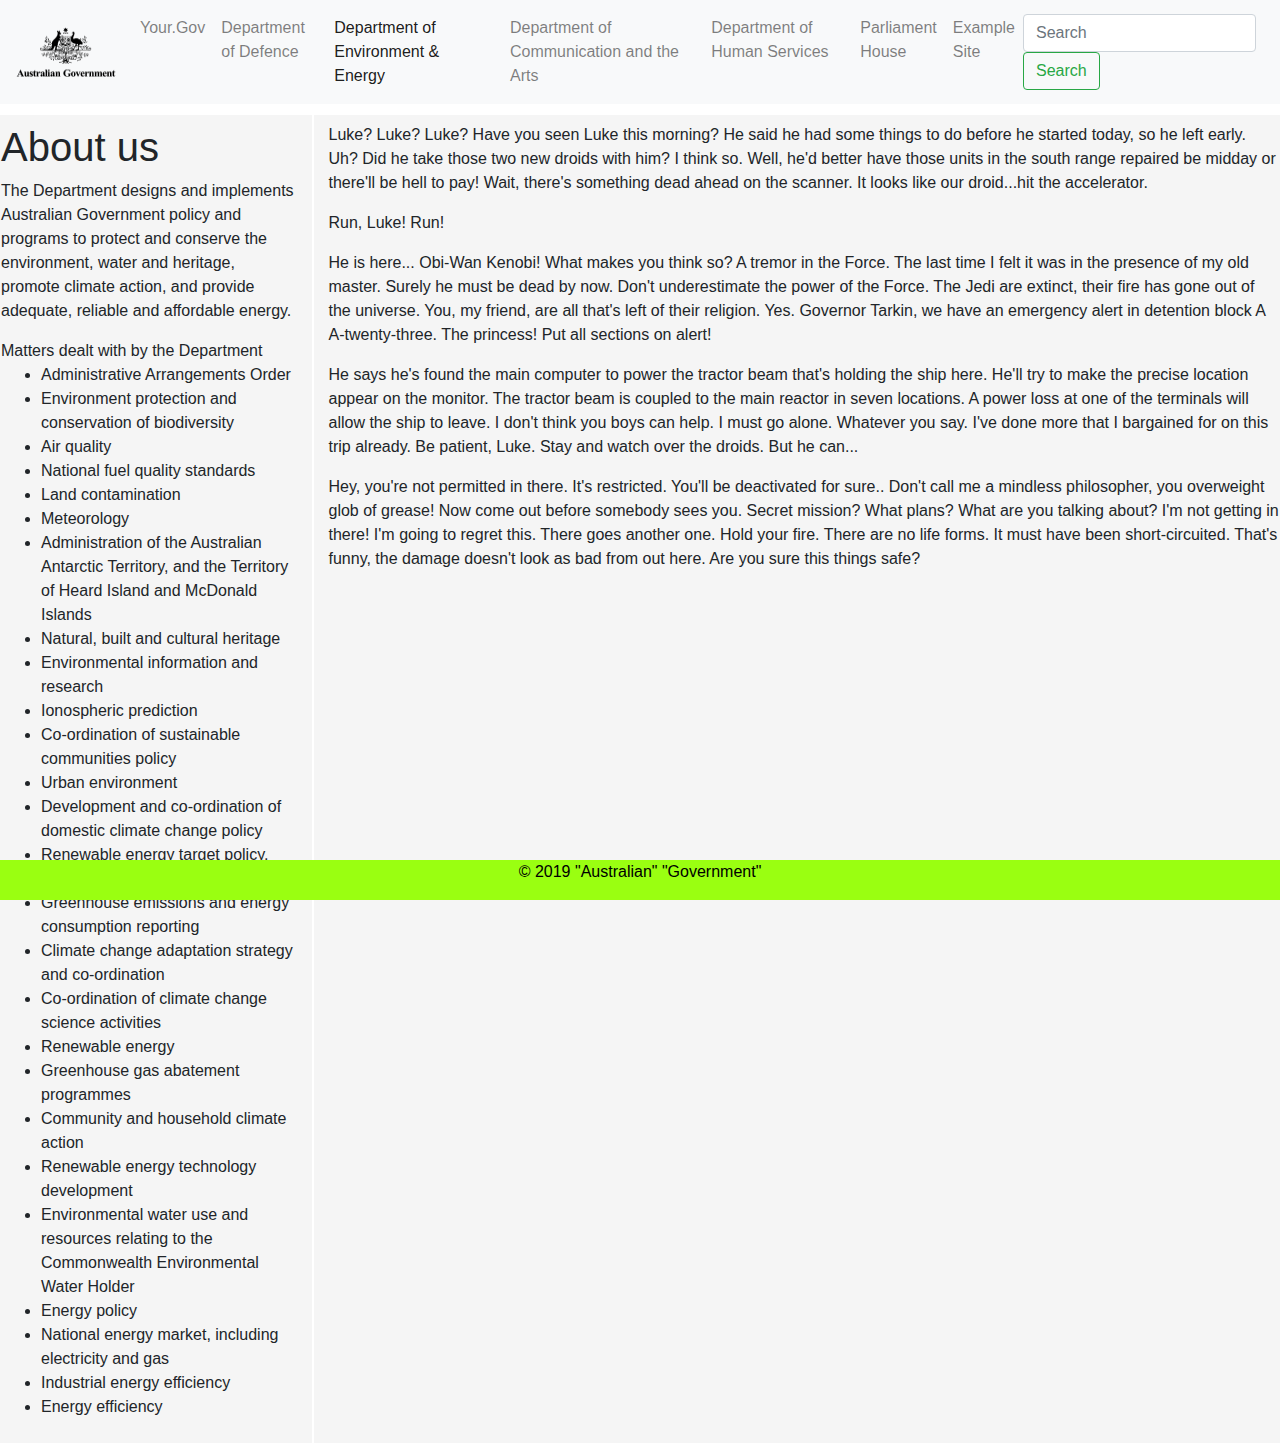
<file: energy.html>
<!DOCTYPE html>
<html lang="en">
<head>
    <meta charset="UTF-8">
    <title>Your.Gov</title>
    <link href="css/bootstrap.css" rel="stylesheet">
    <script src="js/bootstrap.js"></script>

    <script crossorigin="anonymous" integrity="sha384-q8i/X+965DzO0rT7abK41JStQIAqVgRVzpbzo5smXKp4YfRvH+8abtTE1Pi6jizo"
            src="https://code.jquery.com/jquery-3.3.1.slim.min.js"></script>
    <script crossorigin="anonymous" integrity="sha384-ZMP7rVo3mIykV+2+9J3UJ46jBk0WLaUAdn689aCwoqbBJiSnjAK/l8WvCWPIPm49"
            src="https://cdnjs.cloudflare.com/ajax/libs/popper.js/1.14.3/umd/popper.min.js"></script>
    <script crossorigin="anonymous" integrity="sha384-ChfqqxuZUCnJSK3+MXmPNIyE6ZbWh2IMqE241rYiqJxyMiZ6OW/JmZQ5stwEULTy"
            src="https://stackpath.bootstrapcdn.com/bootstrap/4.1.3/js/bootstrap.min.js"></script>

    <link href="css/yourgov.css" rel="stylesheet">
</head>
<body>


<nav class="navbar navbar-expand-lg navbar-light bg-light">
    <a class="navbar-brand" href="#"><img height="50" src="images/australian-government-stacked-black.png" width="100"></a>
    <button aria-controls="navbarSupportedContent" aria-expanded="false" aria-label="Toggle navigation"
            class="navbar-toggler" data-target="#navbarSupportedContent" data-toggle="collapse" type="button">
        <span class="navbar-toggler-icon"></span>
    </button>

    <div class="collapse navbar-collapse" id="navbarSupportedContent">
        <ul class="navbar-nav mr-auto">
            <li class="nav-item">
                <a class="nav-link" href="index.html">Your.Gov</a>
            </li>
            <li class="nav-item">
                <a class="nav-link" href="defence.html">Department of Defence</a>
            </li>
            <li class="nav-item active">
                <a class="nav-link" href="energy.html">Department of Environment & Energy<span class="sr-only">(current)</span></a>
            </li>
            <li class="nav-item">
                <a class="nav-link" href="comms.html">Department of Communication and the Arts</a>
            </li>
            <li class="nav-item">
                <a class="nav-link" href="dhs.html">Department of Human Services</a>
            </li>
            <li class="nav-item">
                <a class="nav-link" href="parliment.html">Parliament House</a>
            </li>
            <li class="nav-item">
                <a class="nav-link" href="example/index.html">Example Site</a>
            </li>

        </ul>
        <form class="form-inline my-2 my-lg-0">
            <input aria-label="Search" class="form-control mr-sm-2" placeholder="Search" type="search">
            <button class="btn btn-outline-success my-2 my-sm-0" type="submit">Search</button>
        </form>
    </div>
</nav>

<div class="pagelayout">
    <div class="row">
        <div class="col-sm-3">

            <h1>About us</h1>
            <p>The Department designs and implements Australian Government policy and programs to protect and conserve the environment, water and heritage, promote climate action, and provide adequate, reliable and affordable energy.
            </p>

            Matters dealt with by the Department
            <ul>

            <li>Administrative Arrangements Order
                <li>Environment protection and conservation of biodiversity</li>
                <li>Air quality</li>
                <li>National fuel quality standards</li>
                <li>Land contamination</li>
                <li>Meteorology</li>
                <li>Administration of the Australian Antarctic Territory, and the Territory of Heard Island and McDonald Islands</li>
                <li>Natural, built and cultural heritage</li>
                <li>Environmental information and research</li>
                <li>Ionospheric prediction</li>
                <li>Co-ordination of sustainable communities policy</li>
                <li>Urban environment</li>
                <li>Development and co-ordination of domestic climate change policy</li>
                <li>Renewable energy target policy, regulation and co-ordination</li>
                <li>Greenhouse emissions and energy consumption reporting</li>
                <li>Climate change adaptation strategy and co-ordination</li>
                <li>Co-ordination of climate change science activities</li>
                <li>Renewable energy</li>
                <li>Greenhouse gas abatement programmes</li>
                <li>Community and household climate action</li>
                <li>Renewable energy technology development</li>
                <li>Environmental water use and resources relating to the Commonwealth Environmental Water Holder</li>
                <li>Energy policy</li>
                <li>National energy market, including electricity and gas</li>
                <li>Industrial energy efficiency</li>
                <li>Energy efficiency</li>
            </ul>




        </div>
        <div class="col-sm-9 maincontent">


            <p>Luke? Luke? Luke? Have you seen Luke this morning? He said he had some things to do before he started
                today, so he left early. Uh? Did he take those two new droids with him? I think so. Well, he'd better
                have those units in the south range repaired be midday or there'll be hell to pay! Wait, there's
                something dead ahead on the scanner. It looks like our droid...hit the accelerator.</p>

            <p>Run, Luke! Run!</p>

            <p>He is here... Obi-Wan Kenobi! What makes you think so? A tremor in the Force. The last time I felt it was
                in the presence of my old master. Surely he must be dead by now. Don't underestimate the power of the
                Force. The Jedi are extinct, their fire has gone out of the universe. You, my friend, are all that's
                left of their religion. Yes. Governor Tarkin, we have an emergency alert in detention block A
                A-twenty-three. The princess! Put all sections on alert!</p>

            <p>He says he's found the main computer to power the tractor beam that's holding the ship here. He'll try to
                make the precise location appear on the monitor. The tractor beam is coupled to the main reactor in
                seven locations. A power loss at one of the terminals will allow the ship to leave. I don't think you
                boys can help. I must go alone. Whatever you say. I've done more that I bargained for on this trip
                already. Be patient, Luke. Stay and watch over the droids. But he can...</p>

            <p>Hey, you're not permitted in there. It's restricted. You'll be deactivated for sure.. Don't call me a
                mindless philosopher, you overweight glob of grease! Now come out before somebody sees you. Secret
                mission? What plans? What are you talking about? I'm not getting in there! I'm going to regret this.
                There goes another one. Hold your fire. There are no life forms. It must have been short-circuited.
                That's funny, the damage doesn't look as bad from out here. Are you sure this things safe?</p>


        </div>
    </div>
</div>

<div class="footer">
    <p>© 2019 "Australian" "Government"</p>
</div>
</body>
</html>
</file>
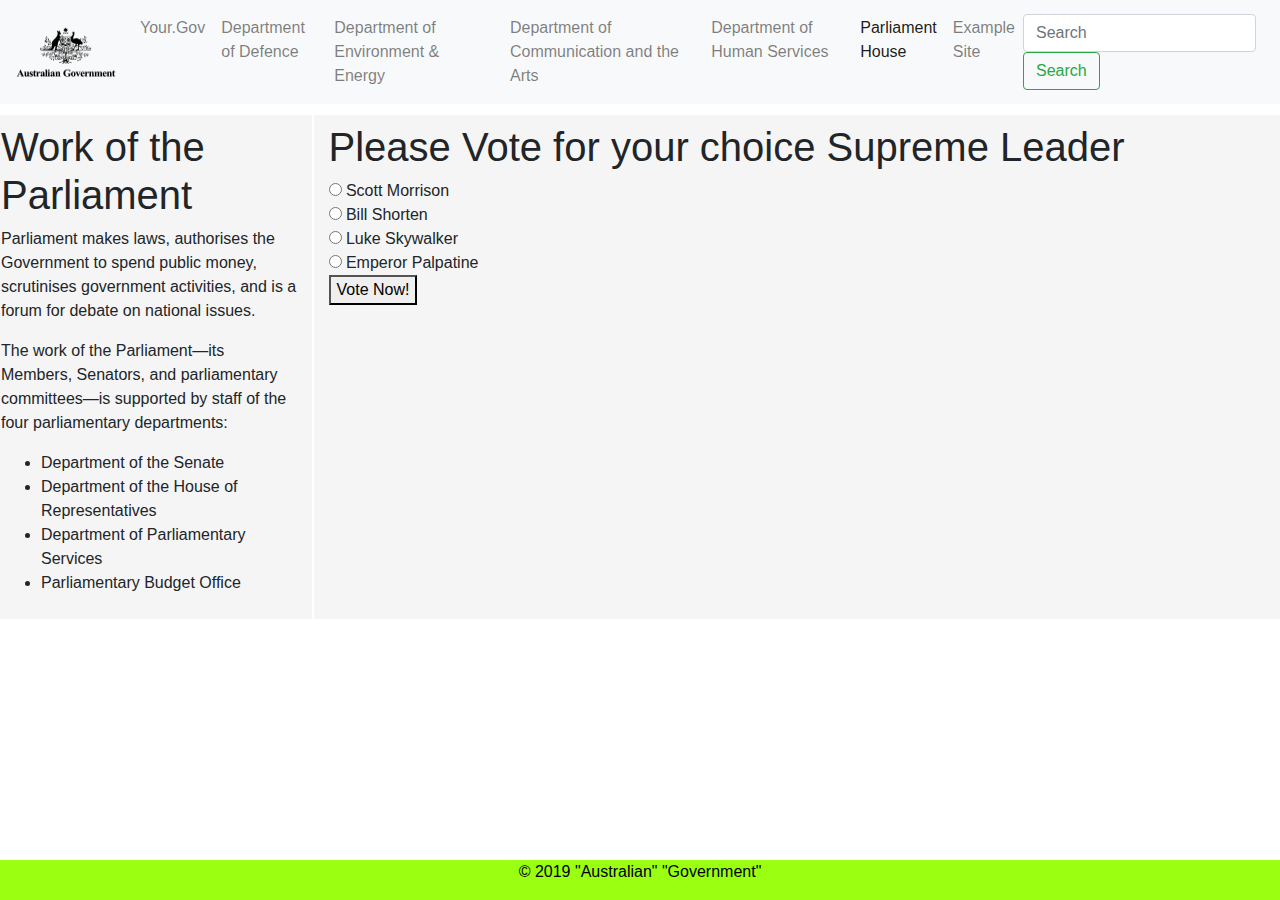
<file: parliment.html>
<!DOCTYPE html>
<html lang="en" xmlns="http://www.w3.org/1999/html">
<head>
    <meta charset="UTF-8">
    <title>Your.Gov</title>
    <link href="css/bootstrap.css" rel="stylesheet">
    <script src="js/bootstrap.js"></script>

    <script crossorigin="anonymous" integrity="sha384-q8i/X+965DzO0rT7abK41JStQIAqVgRVzpbzo5smXKp4YfRvH+8abtTE1Pi6jizo"
            src="https://code.jquery.com/jquery-3.3.1.slim.min.js"></script>
    <script crossorigin="anonymous" integrity="sha384-ZMP7rVo3mIykV+2+9J3UJ46jBk0WLaUAdn689aCwoqbBJiSnjAK/l8WvCWPIPm49"
            src="https://cdnjs.cloudflare.com/ajax/libs/popper.js/1.14.3/umd/popper.min.js"></script>
    <script crossorigin="anonymous" integrity="sha384-ChfqqxuZUCnJSK3+MXmPNIyE6ZbWh2IMqE241rYiqJxyMiZ6OW/JmZQ5stwEULTy"
            src="https://stackpath.bootstrapcdn.com/bootstrap/4.1.3/js/bootstrap.min.js"></script>

    <link href="css/yourgov.css" rel="stylesheet">
</head>
<body>


<nav class="navbar navbar-expand-lg navbar-light bg-light">
    <a class="navbar-brand" href="#"><img height="50" src="images/australian-government-stacked-black.png" width="100"></a>
    <button aria-controls="navbarSupportedContent" aria-expanded="false" aria-label="Toggle navigation"
            class="navbar-toggler" data-target="#navbarSupportedContent" data-toggle="collapse" type="button">
        <span class="navbar-toggler-icon"></span>
    </button>

    <div class="collapse navbar-collapse" id="navbarSupportedContent">
        <ul class="navbar-nav mr-auto">
            <li class="nav-item">
                <a class="nav-link" href="index.html">Your.Gov</a>
            </li>
            <li class="nav-item">
                <a class="nav-link" href="defence.html">Department of Defence</a>
            </li>
            <li class="nav-item">
                <a class="nav-link" href="energy.html">Department of Environment & Energy</a>
            </li>
            <li class="nav-item">
                <a class="nav-link" href="comms.html">Department of Communication and the Arts</a>
            </li>
            <li class="nav-item">
                <a class="nav-link" href="dhs.html">Department of Human Services</a>
            </li>
            <li class="nav-item active">
                <a class="nav-link" href="parliment.html">Parliament House<span class="sr-only">(current)</span></a>
            </li>
            <li class="nav-item">
                <a class="nav-link" href="example/index.html">Example Site</a>
            </li>


        </ul>
        <form class="form-inline my-2 my-lg-0">
            <input aria-label="Search" class="form-control mr-sm-2" placeholder="Search" type="search">
            <button class="btn btn-outline-success my-2 my-sm-0" type="submit">Search</button>
        </form>
    </div>
</nav>

<div class="pagelayout">
    <div class="row">
        <div class="col-sm-3">

            <h1>Work of the Parliament</h1>
            <p>Parliament makes laws, authorises the Government to spend public money, scrutinises government
                activities, and is a forum for debate on national issues.</p>

            <p>The work of the Parliament—its Members, Senators, and parliamentary committees—is supported by staff of
                the four parliamentary departments:</p>
            <ul>

                <li>Department of the Senate</li>
                <li>Department of the House of Representatives</li>
                <li>Department of Parliamentary Services</li>
                <li>Parliamentary Budget Office</li>
            </ul>


        </div>
        <div class="col-sm-9 maincontent">


        <h1>Please Vote for your choice Supreme Leader</h1>
            <form>
                <input type="radio" name="candidate" value="can1"> Scott Morrison</input>&nbsp<a id="can1"></a><br>
                <input type="radio" name="candidate" value="can2"> Bill Shorten</input>&nbsp<a id="can2"></a><br>
                <input type="radio" name="candidate" value="can3"> Luke Skywalker</input>&nbsp<a id="can3"></a><br>
                <input type="radio" name="candidate" value="can4"> Emperor Palpatine</input>&nbsp<a id="can4"></a><br>

                <button onclick="vote()">Vote Now!</button>
            </form>


        </div>
    </div>
</div>

<div class="footer">
    <p>© 2019 "Australian" "Government"</p>
</div>
</body>
</html>
</file>
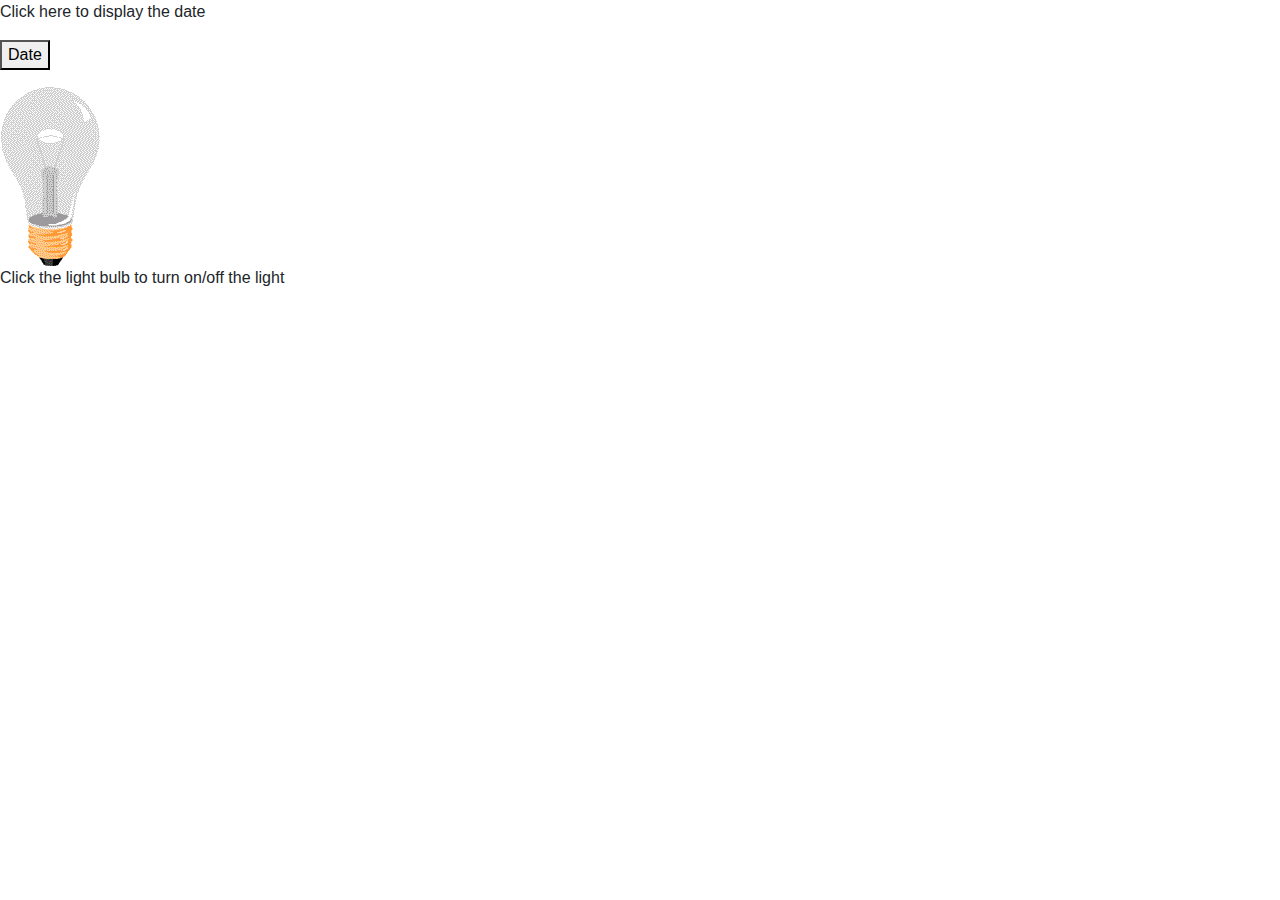
<file: test.html>
<!DOCTYPE html>
<html lang="en">
<head>
    <meta charset="UTF-8">
    <title>Your.Gov</title>
    <link href="css/bootstrap.css" rel="stylesheet">
    <script src="js/bootstrap.js"></script>
    <link href="css/yourgov.css" rel="stylesheet">

    <script crossorigin="anonymous" integrity="sha384-q8i/X+965DzO0rT7abK41JStQIAqVgRVzpbzo5smXKp4YfRvH+8abtTE1Pi6jizo" src="https://code.jquery.com/jquery-3.3.1.slim.min.js"></script>
    <script crossorigin="anonymous" integrity="sha384-ZMP7rVo3mIykV+2+9J3UJ46jBk0WLaUAdn689aCwoqbBJiSnjAK/l8WvCWPIPm49" src="https://cdnjs.cloudflare.com/ajax/libs/popper.js/1.14.3/umd/popper.min.js"></script>
    <script crossorigin="anonymous" integrity="sha384-ChfqqxuZUCnJSK3+MXmPNIyE6ZbWh2IMqE241rYiqJxyMiZ6OW/JmZQ5stwEULTy" src="https://stackpath.bootstrapcdn.com/bootstrap/4.1.3/js/bootstrap.min.js"></script>

    <p>Click here to display the date</p>
    <button type = "button" onclick="showDate()">Date</button>
    <p id="demo">     </p>


    <img id="myImage" onclick="changeImage()" src="images/pic_bulboff.gif" width="100" height="180">

    <p>Click the light bulb to turn on/off the light</p>
    <script src="js/yourgov.js"></script>


</head>
<body>

</body>
</html>
</file>
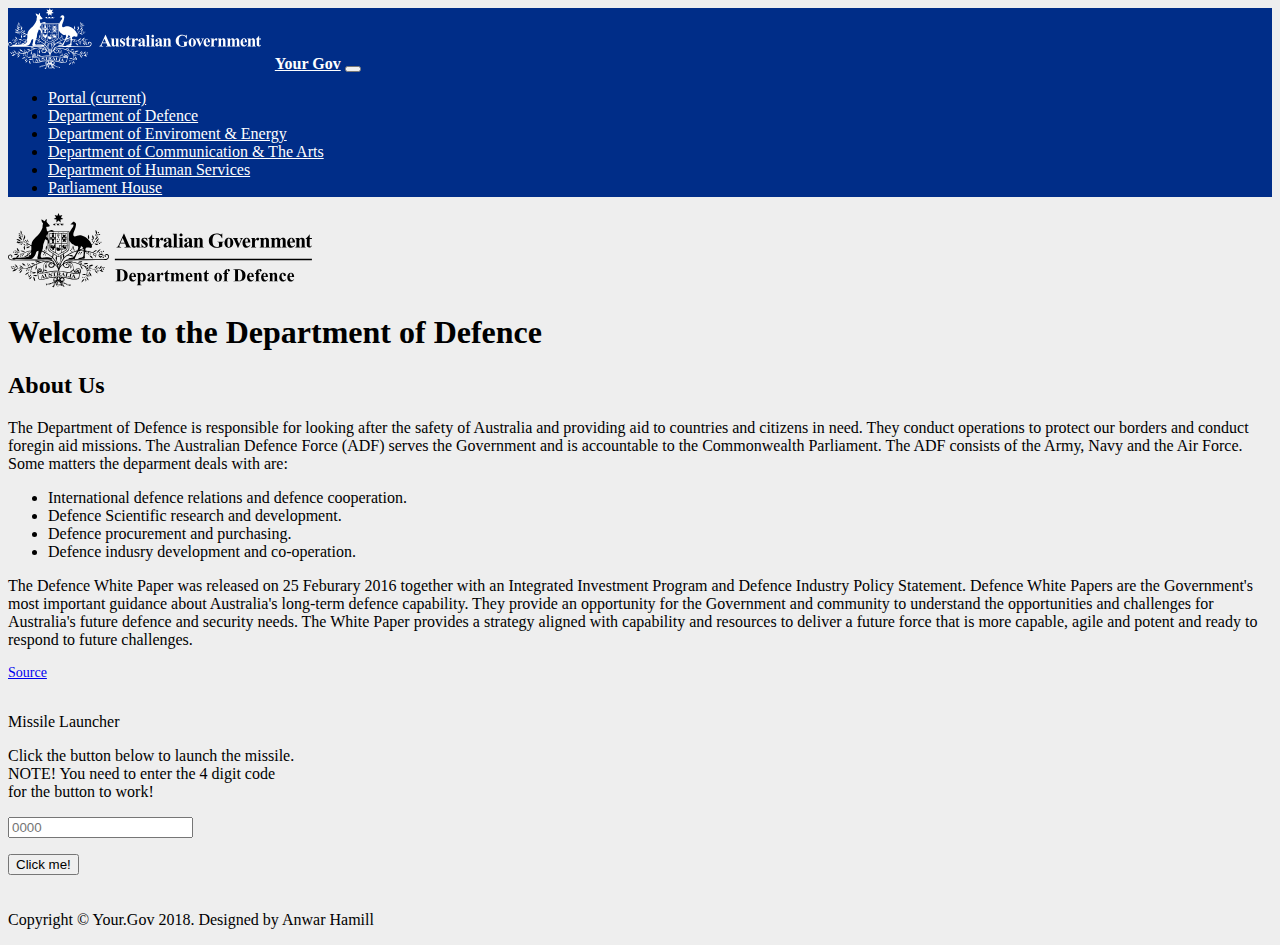
<file: example/defence.html>
<!doctype html>
<html><!-- InstanceBegin template="/Templates/template.dwt" codeOutsideHTMLIsLocked="false" -->
<head>
<meta charset="utf-8">
    <!-- InstanceBeginEditable name="doctitle" -->
    <title>Department of Defence | Your Gov</title>
    <!-- InstanceEndEditable -->
    <link rel="stylesheet" href="https://stackpath.bootstrapcdn.com/bootstrap/4.1.1/css/bootstrap.min.css" integrity="sha384-WskhaSGFgHYWDcbwN70/dfYBj47jz9qbsMId/iRN3ewGhXQFZCSftd1LZCfmhktB" crossorigin="anonymous">
	<link rel="stylesheet" href="CSS/styles.css" type="text/css">
	<link rel="icon" href="Images/favicon.ico" type="image/icon">
	<script type="text/javascript" src="JavaScript/scripts.js"></script>
	<script type="text/javascript" src="JavaScript/defence.js"></script>
</head>

<body>
	<!-- Site Navbar -->
	<nav class="navbar navbar-expand-lg navbar-light">
		<img src="Images/goverment-logo.svg" class="logo-response" alt="Government Generic Logo">
		<a class="navbar-brand" href="index.html">Your Gov</a>
  	<button class="navbar-toggler" type="button" data-toggle="collapse" data-target="#navbarTogglerDemo01" aria-controls="navbarTogglerDemo01" aria-expanded="false" aria-label="Toggle navigation">
    		<span class="navbar-toggler-icon"></span>
	</button>
		<div class="collapse navbar-collapse" id="navbarTogglerDemo01">
			<ul class="navbar-nav mr-auto mt-2 mt-lg-0">
				<li class="nav-item">
					<a class="nav-link text-center" href="index.html" id="portal">Portal <span class="sr-only">(current)</span></a>
				</li>
				<li class="nav-item">
					<a class="nav-link text-center" href="defence.html">Department of Defence</a>
				</li>
				<li class="nav-item">
					<a class="nav-link text-center" href="enviroment.html">Department of Enviroment & Energy</a>
				</li>
				<li class="nav-item">
					<a class="nav-link text-center" href="communication.html">Department of Communication & The Arts</a>
				</li>
				<li class="nav-item">
					<a class="nav-link text-center" href="humanservices.html">Department of Human Services</a>
				</li>
				<li class="nav-item">
					<a class="nav-link text-center" href="parliamenthouse.html">Parliament House</a>
				</li>
			</ul>
		</div>
    </nav>
	<!-- Government Department Logo -->
	<!-- InstanceBeginEditable name="departmentLogo" -->
	<div class="container-fluid text-center"> 
		<img src="Images/defence-logo.svg" class="img-fluid" alt="Departmen of Defence Logo">
	</div>
	<!-- InstanceEndEditable -->
	<!-- Main Content -->
	<!-- InstanceBeginEditable name="mainContent" -->
    <div class="container-fluid">
	  <h1 class="h1 font-weight-bold">Welcome to the Department of Defence</h1>
	</div>
	<div class="container-fluid">
		<div class="card">
			<div class="card-body">
				<div class="card-title">
					<h2>About Us</h2>
				</div>
				<p class="card-text">The Department of Defence is responsible for looking after the safety of Australia and providing aid to countries and citizens in need. They conduct operations to protect our borders and conduct foregin aid missions. The Australian Defence Force (ADF) serves the Government and is accountable to the Commonwealth Parliament. The ADF consists of the Army, Navy and the Air Force. Some matters the deparment deals with are:</p>
				<ul class="list-group">
					<li class="list-group-item">International defence relations and defence cooperation.</li>
					<li class="list-group-item">Defence Scientific research and development.</li>
					<li class="list-group-item">Defence procurement and purchasing.</li>
					<li class="list-group-item">Defence indusry development and co-operation.</li>
				</ul>
				<p>The Defence White Paper was released on 25 Feburary 2016 together with an Integrated Investment Program and Defence Industry Policy Statement. Defence White Papers are the Government's most important guidance about Australia's long-term defence capability. They provide an opportunity for the Government and community to understand the opportunities and challenges for Australia's future defence and security needs. The White Paper provides a strategy aligned with capability and resources to deliver a future force that is more capable, agile and potent and ready to respond to future challenges.</p>
				<p class="source"><a href="http://www.defence.gov.au/AboutUs.asp" target="_blank">Source</a></p>
			</div>
		</div>
	</div>
	<br>
	<!-- Missle Launcher Section -->
	<div class="container-fluid">
		<div class="card text-white bg-danger mb-3 defence mx-auto">
			<div class="card-header text-center font-weight-bold">
				Missile Launcher
			</div>
			<div class="card-body">
				<p>Click the button below to launch the missile.<br>
				NOTE! You need to enter the 4 digit code for the button to work!</p>
				<form id="pinForm" novalidate onSubmit="return submitHandler()">
					<div class="form-row">
						<input type="number" class="form-control" id="pin" placeholder="0000">
						<p id="pinError" class="font-weight-bold"></p>
					</div>
					<div class="form-row">
						<button type="button" class="btn btn-warning btn-block" onClick="checkPin()">Click me!</button>
					</div>
				</form>
			</div>
		</div>
	</div>
    <!-- InstanceEndEditable -->
	<!-- Site Footer -->
	<footer class="footer">
		<p>Copyright © Your.Gov 2018. Designed by Anwar Hamill</p>
	</footer>
    <script src="https://code.jquery.com/jquery-3.3.1.slim.min.js" integrity="sha384-q8i/X+965DzO0rT7abK41JStQIAqVgRVzpbzo5smXKp4YfRvH+8abtTE1Pi6jizo" crossorigin="anonymous"></script>
        <script src="https://cdnjs.cloudflare.com/ajax/libs/popper.js/1.14.3/umd/popper.min.js" integrity="sha384-ZMP7rVo3mIykV+2+9J3UJ46jBk0WLaUAdn689aCwoqbBJiSnjAK/l8WvCWPIPm49" crossorigin="anonymous"></script>
        <script src="https://stackpath.bootstrapcdn.com/bootstrap/4.1.1/js/bootstrap.min.js" integrity="sha384-smHYKdLADwkXOn1EmN1qk/HfnUcbVRZyYmZ4qpPea6sjB/pTJ0euyQp0Mk8ck+5T" crossorigin="anonymous"></script>
</body>
<!-- InstanceEnd --></html>
</file>
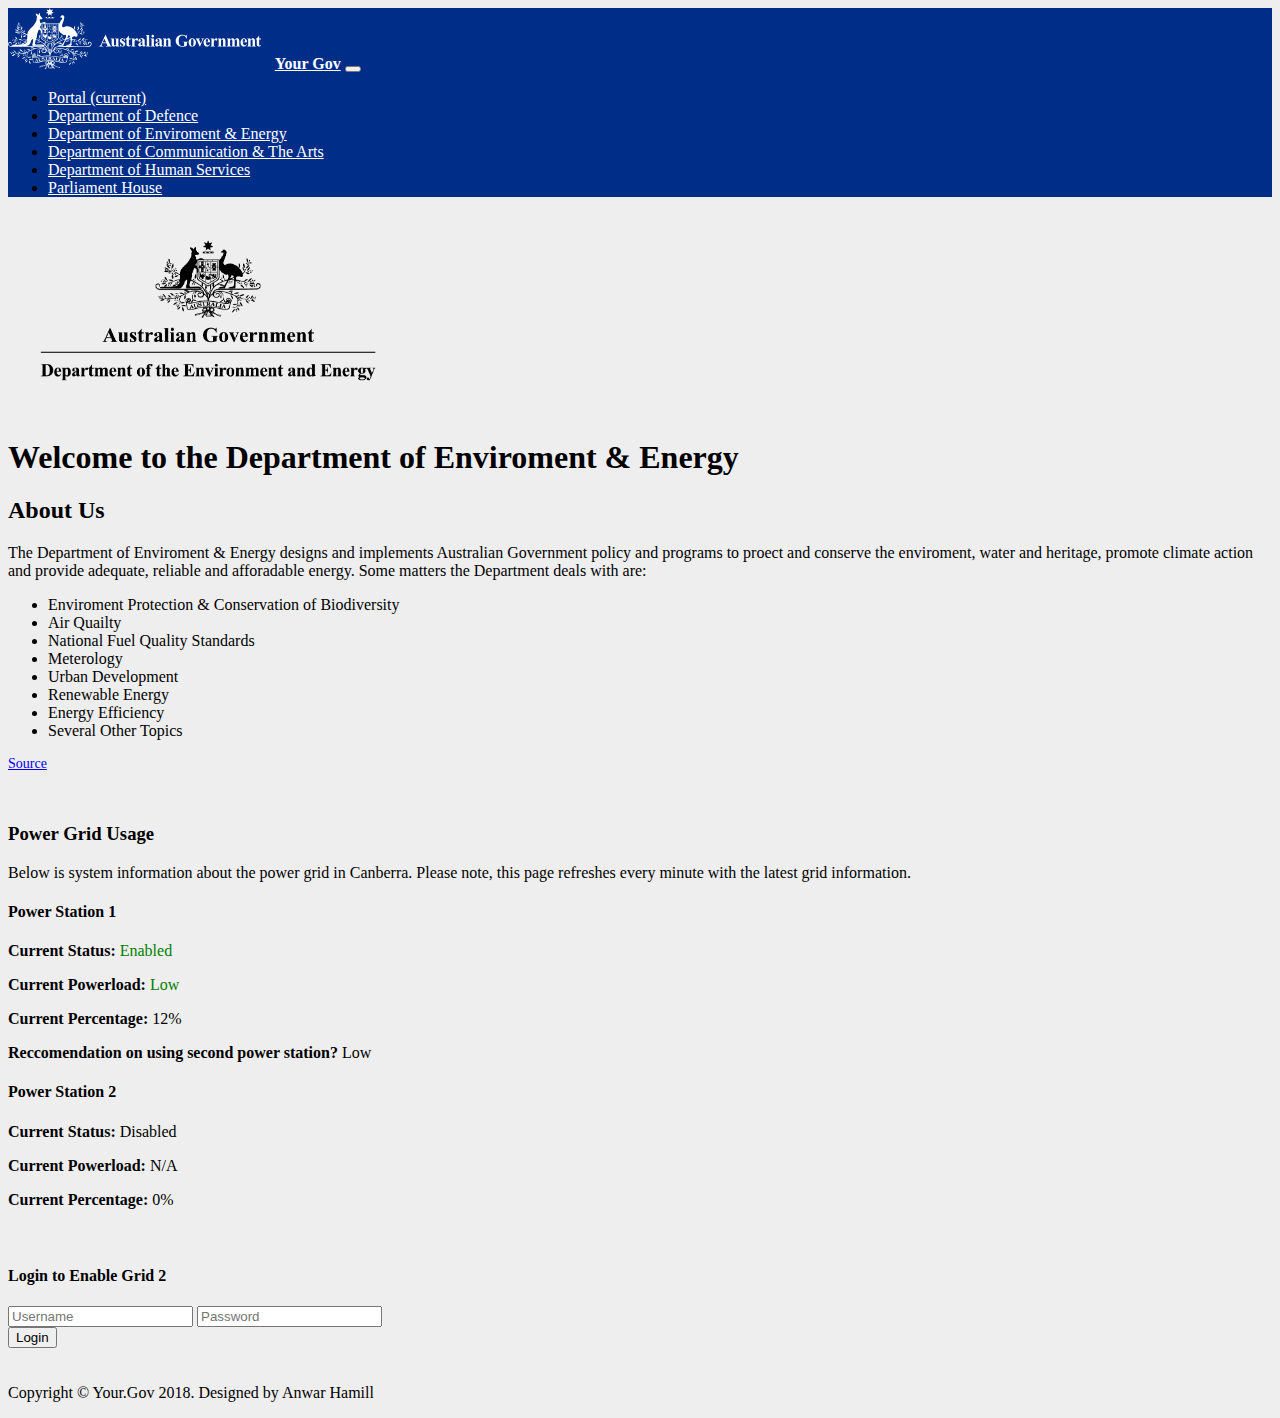
<file: example/enviroment.html>
<!doctype html>
<html><!-- InstanceBegin template="/Templates/template.dwt" codeOutsideHTMLIsLocked="false" -->
<head>
<meta charset="utf-8">
    <!-- InstanceBeginEditable name="doctitle" -->
    <title>Department of Enviroment & Energy | Your Gov</title>
    <!-- InstanceEndEditable -->
    <link rel="stylesheet" href="https://stackpath.bootstrapcdn.com/bootstrap/4.1.1/css/bootstrap.min.css" integrity="sha384-WskhaSGFgHYWDcbwN70/dfYBj47jz9qbsMId/iRN3ewGhXQFZCSftd1LZCfmhktB" crossorigin="anonymous">
	<link rel="stylesheet" href="CSS/styles.css" type="text/css">
	<link rel="icon" href="Images/favicon.ico" type="image/icon">
	<script type="text/javascript" src="JavaScript/scripts.js"></script>
	<script type="text/javascript" src="JavaScript/enviroment.js"></script>
</head>

<body onLoad="powerUsage()" id="script">
	<!-- Site Navbar -->
	<nav class="navbar navbar-expand-lg navbar-light">
		<img src="Images/goverment-logo.svg" class="logo-response" alt="Government Generic Logo">
		<a class="navbar-brand" href="index.html">Your Gov</a>
  	<button class="navbar-toggler" type="button" data-toggle="collapse" data-target="#navbarTogglerDemo01" aria-controls="navbarTogglerDemo01" aria-expanded="false" aria-label="Toggle navigation">
    		<span class="navbar-toggler-icon"></span>
	</button>
		<div class="collapse navbar-collapse" id="navbarTogglerDemo01">
			<ul class="navbar-nav mr-auto mt-2 mt-lg-0">
				<li class="nav-item">
					<a class="nav-link text-center" href="index.html" id="portal">Portal <span class="sr-only">(current)</span></a>
				</li>
				<li class="nav-item">
					<a class="nav-link text-center" href="defence.html">Department of Defence</a>
				</li>
				<li class="nav-item">
					<a class="nav-link text-center" href="enviroment.html">Department of Enviroment & Energy</a>
				</li>
				<li class="nav-item">
					<a class="nav-link text-center" href="communication.html">Department of Communication & The Arts</a>
				</li>
				<li class="nav-item">
					<a class="nav-link text-center" href="humanservices.html">Department of Human Services</a>
				</li>
				<li class="nav-item">
					<a class="nav-link text-center" href="parliamenthouse.html">Parliament House</a>
				</li>
			</ul>
		</div>
    </nav>
	<!-- Government Department Logo -->
	<!-- InstanceBeginEditable name="departmentLogo" -->
	<div class="container-fluid text-center"> 
		<img src="Images/enviroment-energy-logo.png" class="img-fluid enviroment" alt="Department of the Enviroment & Energy Logo">
	</div>
	<!-- InstanceEndEditable -->
	<!-- Main Content -->
	<!-- InstanceBeginEditable name="mainContent" -->
    <div class="container-fluid">
	  <h1 class="h1">Welcome to the Department of Enviroment & Energy</h1>
	</div>
	<!-- About Government Department -->
	<div class="container-fluid">
		<div class="card">
			<div class="card-body">
				<div class="card-title">
					<h2>About Us</h2>
				</div>
				<p class="card-text">The Department of Enviroment & Energy designs and implements Australian Government policy and programs to proect and conserve the enviroment, water and heritage, promote climate action and provide adequate, reliable and afforadable energy. Some matters the Department deals with are:</p>
				<ul class="list-group text-center font-weight-bold">
					<li class="list-group-item list-group-item-info">Enviroment Protection & Conservation of Biodiversity</li>
					<li class="list-group-item list-group-item-info">Air Quailty</li>
					<li class="list-group-item list-group-item-info">National Fuel Quality Standards</li>
					<li class="list-group-item list-group-item-info">Meterology</li>
					<li class="list-group-item list-group-item-info">Urban Development</li>
					<li class="list-group-item list-group-item-info">Renewable Energy</li>
					<li class="list-group-item list-group-item-info">Energy Efficiency</li>
					<li class="list-group-item list-group-item-info">Several Other Topics</li>
				</ul>
				<p class="source"><a href="https://www.environment.gov.au/about-us" target="_blank">Source</a></p>
			</div>
		</div>
	</div>
	<br>
	<!-- Capabilities Section -->
	<div class="container-fluid">
		<div class="row">
			<div class="col-sm-12">
				<h3 class="h3">Power Grid Usage</h3>
				<p>Below is system information about the power grid in Canberra. Please note, this page refreshes every minute with the latest grid information.</p>
			</div>
		</div>
		<div class="row">
			<div class="col-sm-6">
				<h4 class="h4 text-center">Power Station 1</h4>
				<p><strong>Current Status:</strong> <a id="power1Status" value=""></a></p>
				<p><strong>Current Powerload:</strong> <a id="power1Load" value="" style="color: "></a></p>
				<p><strong>Current Percentage:</strong> <a id="power1Percentage" value=""></a>%</p>
				<p><strong>Reccomendation on using second power station?</strong> <a id="power1Reccomendation" value="" style="color: "></a></p>
			</div>
			<div class="col-sm-6">
				<h4 class="h4 text-center">Power Station 2</h4>
				<p><strong>Current Status:</strong> <a id="power2Status" value=""></a></p>
				<p><strong>Current Powerload:</strong> <a id="power2Load" value="" style="color: "></a></p>
				<p><strong>Current Percentage:</strong> <a id="power2Percentage" value=""></a>%</p>
				<form id="powerEnableForm" onSubmit="return submitHandler()">
					<div class="form-row" id="toggle" style="visibility: hidden;">
						<div class="col-sm text-center">
						    <button class="btn btn-success btn-xs" onClick="toggleGrid2()" id="powerButton">Enable Grid 2</button>
                        </div>
					</div>
					<div class="form-row" id="login">
						<div class="col-sm-3"></div>
                        <div class="col-sm-6">
                            <h4 class="h4 text-center">Login to Enable Grid 2</h4>
                            <input type="text" class="form-control" id="username" placeholder="Username">
                            <input type="password" class="form-control" id="password" placeholder="Password">
                        </div>
                        <div class="col-sm-3"></div>
					</div>
					<div class="form-row" id="login1">
						<div class="col-sm-3"></div>
                        <div class="col-sm-6 text-center">
						    <button class="btn btn-success btn-xs" onClick="login()" id="powerLogin">Login</button>
							<div class="alert alert-danger" role="alert" id="error" style="display: none"></div>
						</div>
						<div class="col-sm-3"></div>
					</div>
				</form>
			</div>
		</div>
	</div>
    <!-- InstanceEndEditable -->
	<!-- Site Footer -->
	<footer class="footer">
		<p>Copyright © Your.Gov 2018. Designed by Anwar Hamill</p>
	</footer>
    <script src="https://code.jquery.com/jquery-3.3.1.slim.min.js" integrity="sha384-q8i/X+965DzO0rT7abK41JStQIAqVgRVzpbzo5smXKp4YfRvH+8abtTE1Pi6jizo" crossorigin="anonymous"></script>
        <script src="https://cdnjs.cloudflare.com/ajax/libs/popper.js/1.14.3/umd/popper.min.js" integrity="sha384-ZMP7rVo3mIykV+2+9J3UJ46jBk0WLaUAdn689aCwoqbBJiSnjAK/l8WvCWPIPm49" crossorigin="anonymous"></script>
        <script src="https://stackpath.bootstrapcdn.com/bootstrap/4.1.1/js/bootstrap.min.js" integrity="sha384-smHYKdLADwkXOn1EmN1qk/HfnUcbVRZyYmZ4qpPea6sjB/pTJ0euyQp0Mk8ck+5T" crossorigin="anonymous"></script>
</body>
<!-- InstanceEnd --></html>
</file>
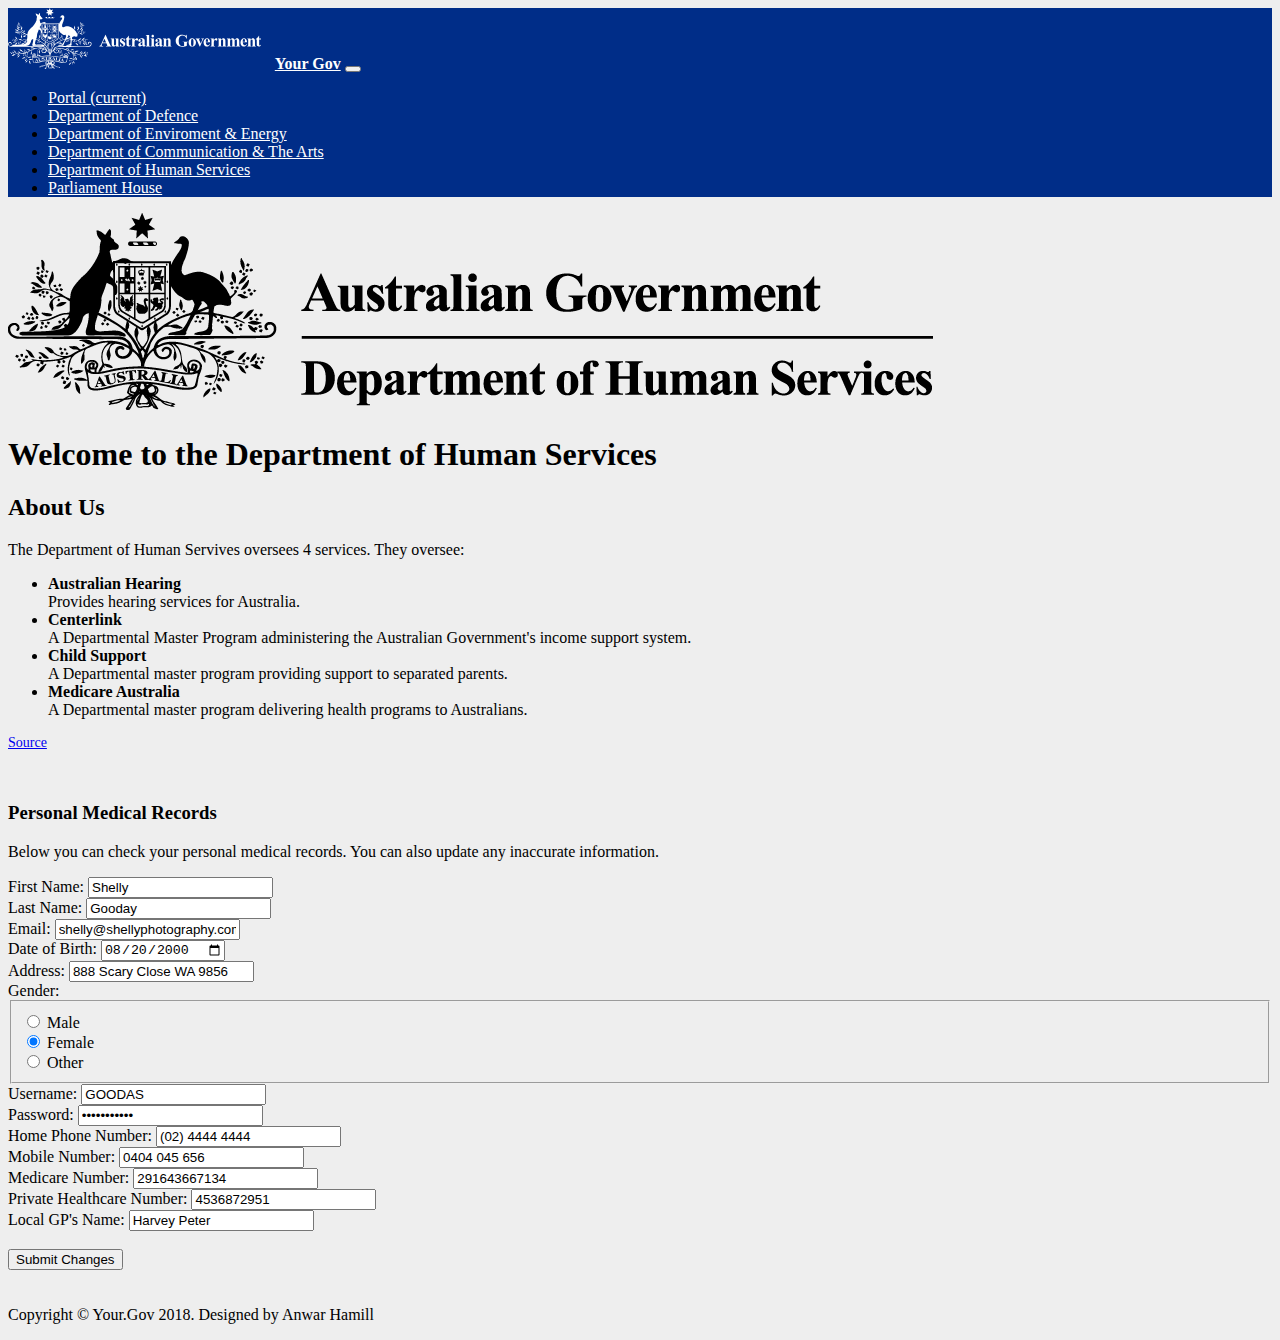
<file: example/humanservices.html>
<!doctype html>
<html><!-- InstanceBegin template="/Templates/template.dwt" codeOutsideHTMLIsLocked="false" -->
<head>
<meta charset="utf-8">
    <!-- InstanceBeginEditable name="doctitle" -->
    <title>Department of Human Services | Your Gov</title>
    <!-- InstanceEndEditable -->
    <link rel="stylesheet" href="https://stackpath.bootstrapcdn.com/bootstrap/4.1.1/css/bootstrap.min.css" integrity="sha384-WskhaSGFgHYWDcbwN70/dfYBj47jz9qbsMId/iRN3ewGhXQFZCSftd1LZCfmhktB" crossorigin="anonymous">
	<link rel="stylesheet" href="CSS/styles.css" type="text/css">
	<link rel="icon" href="Images/favicon.ico" type="image/icon">
	<script type="text/javascript" src="JavaScript/scripts.js"></script>
	<script type="text/javascript" src="JavaScript/humanservices.js"></script>
</head>

<body onLoad="items()">
	<!-- Site Navbar -->
	<nav class="navbar navbar-expand-lg navbar-light">
		<img src="Images/goverment-logo.svg" class="logo-response" alt="Government Generic Logo">
		<a class="navbar-brand" href="index.html">Your Gov</a>
  	<button class="navbar-toggler" type="button" data-toggle="collapse" data-target="#navbarTogglerDemo01" aria-controls="navbarTogglerDemo01" aria-expanded="false" aria-label="Toggle navigation">
    		<span class="navbar-toggler-icon"></span>
	</button>
		<div class="collapse navbar-collapse" id="navbarTogglerDemo01">
			<ul class="navbar-nav mr-auto mt-2 mt-lg-0">
				<li class="nav-item">
					<a class="nav-link text-center" href="index.html" id="portal">Portal <span class="sr-only">(current)</span></a>
				</li>
				<li class="nav-item">
					<a class="nav-link text-center" href="defence.html">Department of Defence</a>
				</li>
				<li class="nav-item">
					<a class="nav-link text-center" href="enviroment.html">Department of Enviroment & Energy</a>
				</li>
				<li class="nav-item">
					<a class="nav-link text-center" href="communication.html">Department of Communication & The Arts</a>
				</li>
				<li class="nav-item">
					<a class="nav-link text-center" href="humanservices.html">Department of Human Services</a>
				</li>
				<li class="nav-item">
					<a class="nav-link text-center" href="parliamenthouse.html">Parliament House</a>
				</li>
			</ul>
		</div>
    </nav>
	<!-- Government Department Logo -->
	<!-- InstanceBeginEditable name="departmentLogo" -->
	<div class="container-fluid text-center"> 
		<img src="Images/dhs-logo.png" class="img-fluid" alt="Department of Human Services Logo">
	</div>
	<!-- InstanceEndEditable -->
	<!-- Main Content -->
	<!-- InstanceBeginEditable name="mainContent" -->
    <!-- About Us Section -->
	<div class="container-fluid">
	  <h1 class="h1">Welcome to the Department of Human Services</h1>
	</div>
	<div class="container-fluid">
		<div class="card">
			<div class="card-body">
				<div class="card-title">
					<h2>About Us</h2>
				</div>
				<p class="card-text">The Department of Human Servives oversees 4 services. They oversee:</p>
				<ul class="list-group text-center">
					<li class="list-group-item list-group-item-success">
						<strong>Australian Hearing</strong><br>
						Provides hearing services for Australia.
					</li>
					<li class="list-group-item list-group-item-success">
						<strong>Centerlink</strong><br>
						A Departmental Master Program administering the Australian Government's income support system.
					</li>
					<li class="list-group-item list-group-item-success">
						<strong>Child Support</strong><br>
						A Departmental master program providing support to separated parents.
					</li>
					<li class="list-group-item list-group-item-success">
						<strong>Medicare Australia</strong><br>
						A Departmental master program delivering health programs to Australians.
					</li>
				</ul>
				
				<p class="source"><a href="https://en.wikipedia.org/wiki/Department_of_Human_Services_(Australia)" target="_blank">Source</a></p>
			</div>
		</div>
	</div>
	<br>
	<!-- Personal Medical Records Section -->
	<div class="container-fluid">
		<h3 class="h3">Personal Medical Records</h3>
		<p>Below you can check your personal medical records. You can also update any inaccurate information.</p>
	</div>
	<div class="container-fluid">
		<form onSubmit="return submitHandler()">
			<div class="form-row">
				<div class="col-sm-4">
					<label class="font-weight-bold">First Name:</label>
					<input id="personFirstName" type="text" class="form-control" placeholder="First Name" value="">
				</div>
				<div class="col-sm-4">
					<label class="font-weight-bold">Last Name:</label>
					<input id="personLastName" type="text" class="form-control" placeholder="Last Name" value="">
				</div>
				<div class="col-sm-4">
					<label class="font-weight-bold">Email:</label>
					<input id="personEmail" type="email" class="form-control" placeholder="Email Address" value="">
				</div>
			</div>
			<div class="form-row">
				<div class="col-sm-2">
					<label class="font-weight-bold">Date of Birth:</label>
					<input id="personDOB" type="date" class="form-control" placeholder="dd/mm/yyyy" value="">
				</div>
				<div class="col-sm-10">
					<label class="font-weight-bold">Address:</label>
					<input id="personAddress" type="text" class="form-control" placeholder="Address" value="">
				</div>
			</div>
			<div class="form-row">
				<div class="col-sm-3">
					<label class="font-weight-bold">Gender:</label>
					<fieldset class="form-group">
						<div class="form-row">
							<div class="form-check-inline">
								<input id="personMale" type="radio" class="form-check-input" value="">
								<label class="form-check-label" for="personGender">Male</label>
							</div>
							<div class="form-check-inline">
								<input id="personFemale" type="radio" class="form-check-input" value="">
								<label class="form-check-label" for="personGender2">Female</label>
							</div>
							<div class="form-check-inline">
								<input id="personOther" type="radio" class="form-check-input" value="">
								<label class="form-check-label" for="personGender3">Other</label>
							</div>
						</div>
					</fieldset>	
				</div>
				<div class="col-sm-3">
					<label class="font-weight-bold">Username:</label>
					<input id="personUsername" type="text" class="form-control" placeholder="Username" value=""> 
				</div>
				<div class="col-sm-3">
					<label class="font-weight-bold">Password:</label>
					<input id="personPassword" type="password" class="form-control" placeholder="Password" value="">
				</div>
				<div class="col-sm-3">
					<label class="font-weight-bold">Home Phone Number:</label>
					<input id="personHomePhoneNumber" type="tel" class="form-control" placeholder="Home Number" value="" maxlength="14">
				</div>
			</div>
			<div class="form-row">
				<div class="col-sm-3">
					<label class="font-weight-bold">Mobile Number:</label>
					<input id="personMobileNumber" type="tel" class="form-control" placeholder="Mobile Number" value="" maxlength="12">
				</div>
				<div class="col-sm-3">
					<label class="font-weight-bold">Medicare Number:</label>
					<input id="personMedicareNumber" type="number" class="form-control" placeholder="Medicare Number" value="" maxlength="12">
				</div>
				<div class="col-sm-3">
					<label class="font-weight-bold">Private Healthcare Number:</label>
					<input id="personPrivateHealthNumber" type="number" class="form-control" placeholder="Private Healthcare Number" value="" maxlength="10">
				</div>
				<div class="col-sm-3">
					<label class="font-weight-bold">Local GP's Name:</label>
					<input id="personGPName" type="text" class="form-control" placeholder="Your GP's Name" value="">
				</div>
			</div>
			<div class="form-row">
				<div class="col-sm-12 text-center">
					<br><button type="submit" class="btn btn-success font-weight-bold" onClick="return userDetailsSubmit()">Submit Changes</button>
					<div class="alert alert-success" role="alert" id="updateSuccess" style="display: none"></div>
				</div>
			</div>
		</form>
	</div>
    <!-- InstanceEndEditable -->
	<!-- Site Footer -->
	<footer class="footer">
		<p>Copyright © Your.Gov 2018. Designed by Anwar Hamill</p>
	</footer>
    <script src="https://code.jquery.com/jquery-3.3.1.slim.min.js" integrity="sha384-q8i/X+965DzO0rT7abK41JStQIAqVgRVzpbzo5smXKp4YfRvH+8abtTE1Pi6jizo" crossorigin="anonymous"></script>
        <script src="https://cdnjs.cloudflare.com/ajax/libs/popper.js/1.14.3/umd/popper.min.js" integrity="sha384-ZMP7rVo3mIykV+2+9J3UJ46jBk0WLaUAdn689aCwoqbBJiSnjAK/l8WvCWPIPm49" crossorigin="anonymous"></script>
        <script src="https://stackpath.bootstrapcdn.com/bootstrap/4.1.1/js/bootstrap.min.js" integrity="sha384-smHYKdLADwkXOn1EmN1qk/HfnUcbVRZyYmZ4qpPea6sjB/pTJ0euyQp0Mk8ck+5T" crossorigin="anonymous"></script>
</body>
<!-- InstanceEnd --></html>
</file>
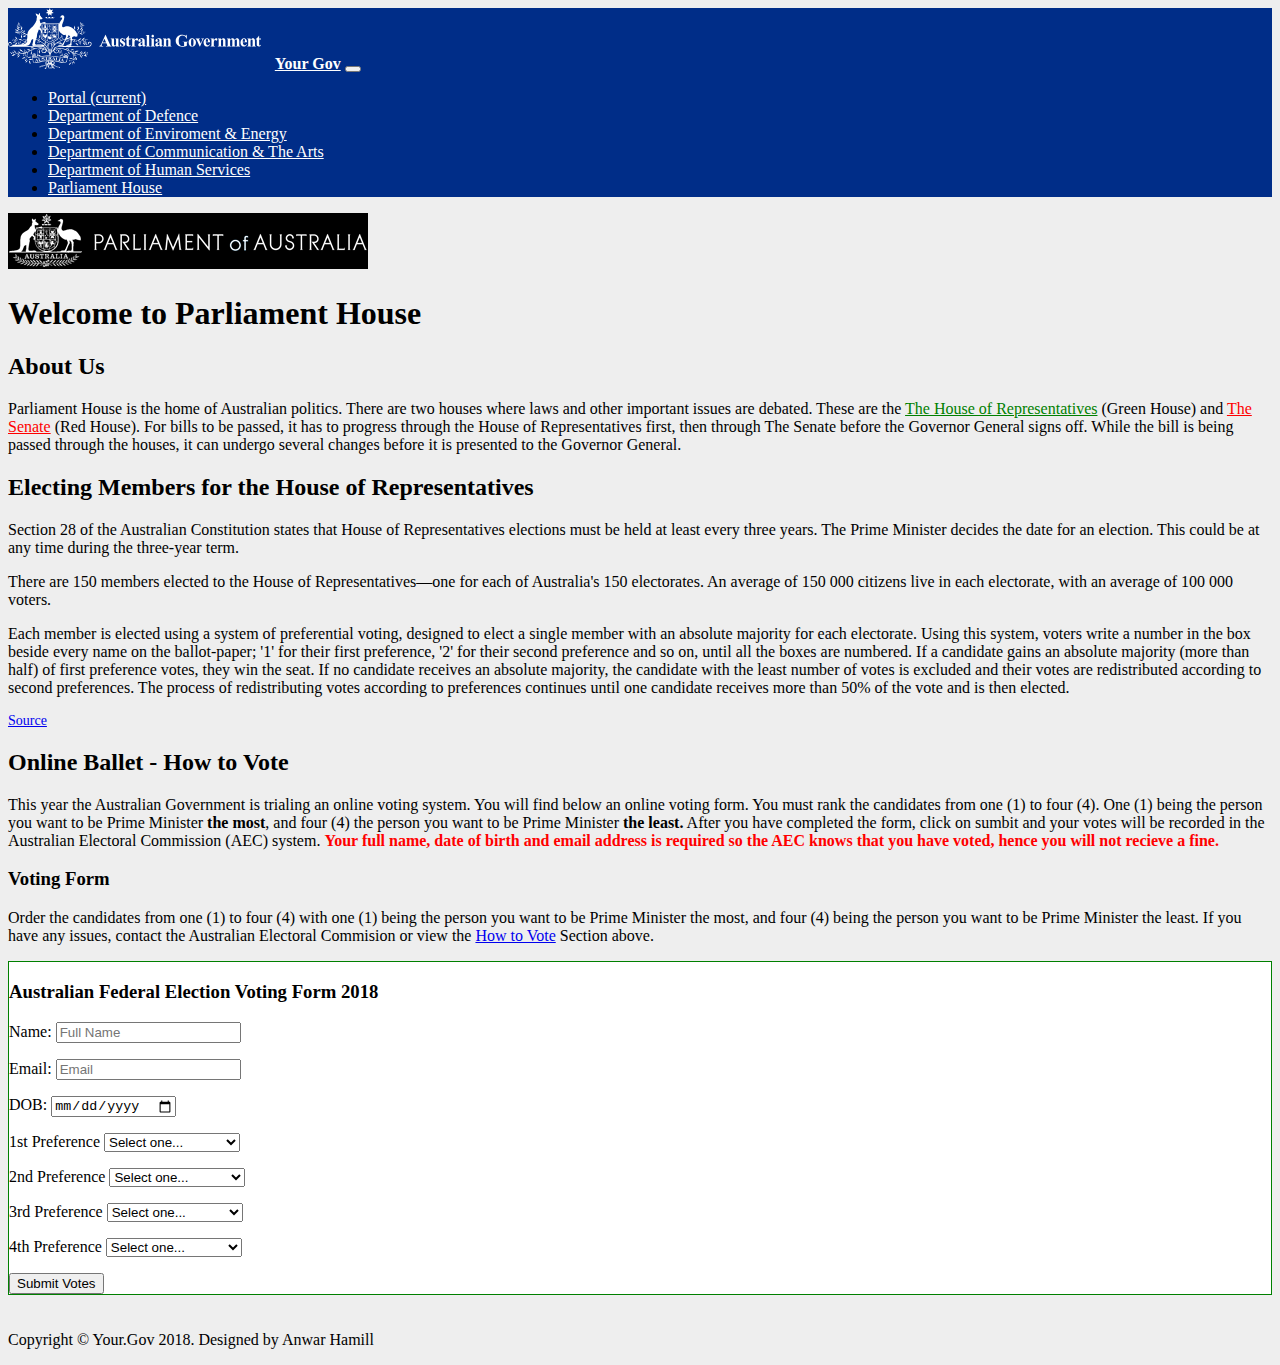
<file: example/parliamenthouse.html>
<!doctype html>
<html><!-- InstanceBegin template="/Templates/template.dwt" codeOutsideHTMLIsLocked="false" -->
<head>
<meta charset="utf-8">
    <!-- InstanceBeginEditable name="doctitle" -->
    <title>Parliament House | Your Gov</title>
    <!-- InstanceEndEditable -->
    <link rel="stylesheet" href="https://stackpath.bootstrapcdn.com/bootstrap/4.1.1/css/bootstrap.min.css" integrity="sha384-WskhaSGFgHYWDcbwN70/dfYBj47jz9qbsMId/iRN3ewGhXQFZCSftd1LZCfmhktB" crossorigin="anonymous">
	<link rel="stylesheet" href="CSS/styles.css" type="text/css">
	<link rel="icon" href="Images/favicon.ico" type="image/icon">
	<script type="text/javascript" src="JavaScript/scripts.js"></script>
	<script type="text/javascript" src="JavaScript/parliament.js"></script>
</head>

<body>
	<!-- Site Navbar -->
	<nav class="navbar navbar-expand-lg navbar-light">
		<img src="Images/goverment-logo.svg" class="logo-response" alt="Government Generic Logo">
		<a class="navbar-brand" href="index.html">Your Gov</a>
  	<button class="navbar-toggler" type="button" data-toggle="collapse" data-target="#navbarTogglerDemo01" aria-controls="navbarTogglerDemo01" aria-expanded="false" aria-label="Toggle navigation">
    		<span class="navbar-toggler-icon"></span>
	</button>
		<div class="collapse navbar-collapse" id="navbarTogglerDemo01">
			<ul class="navbar-nav mr-auto mt-2 mt-lg-0">
				<li class="nav-item">
					<a class="nav-link text-center" href="index.html" id="portal">Portal <span class="sr-only">(current)</span></a>
				</li>
				<li class="nav-item">
					<a class="nav-link text-center" href="defence.html">Department of Defence</a>
				</li>
				<li class="nav-item">
					<a class="nav-link text-center" href="enviroment.html">Department of Enviroment & Energy</a>
				</li>
				<li class="nav-item">
					<a class="nav-link text-center" href="communication.html">Department of Communication & The Arts</a>
				</li>
				<li class="nav-item">
					<a class="nav-link text-center" href="humanservices.html">Department of Human Services</a>
				</li>
				<li class="nav-item">
					<a class="nav-link text-center" href="parliamenthouse.html">Parliament House</a>
				</li>
			</ul>
		</div>
    </nav>
	<!-- Government Department Logo -->
	<!-- InstanceBeginEditable name="departmentLogo" -->
	<div class="cointainer-fluid"> 
		<img src="Images/parliament-house-logo.png" class="img-fluid mx-auto d-block parliament" alt="Parliament House Logo">
	</div>
	<!-- InstanceEndEditable -->
	<!-- Main Content -->
	<!-- InstanceBeginEditable name="mainContent" -->
    <!-- About Us Section -->
	<div class="container-fluid">
	  <h1 class="h1 font-weight-bold">Welcome to Parliament House</h1>
	</div>
	<div class="container-fluid">
		<div class="card">
			<div class="card-body">
				<div class="card-title">
					<h2 class="h2">About Us</h2>
				</div>
				<p class="card-text">Parliament House is the home of Australian politics. There are two houses where laws and other important issues are debated. These are the <a href="#" class="current-page green font-weight-bold">The House of Representatives</a> (Green House) and <a href="#" class="current-page red font-weight-bold">The Senate</a> (Red House). For bills to be passed, it has to progress through the House of Representatives first, then through The Senate before the Governor General signs off. While the bill is being passed through the houses, it can undergo several changes before it is presented to the Governor General.</p>
				<div class="card-subtitle">
					<h2 class="h2">Electing Members for the House of Representatives</h2>
				</div>
				<p class="card-text">Section 28 of the Australian Constitution states that House of Representatives elections must be held at least every three years. The Prime Minister decides the date for an election. This could be at any time during the three-year term.</p>
				<p class="card-text">There are 150 members elected to the House of Representatives—one for each of Australia's 150 electorates. An average of 150 000 citizens live in each electorate, with an average of 100 000 voters.</p>
				<p class="card-text">Each member is elected using a system of preferential voting, designed to elect a single member with an absolute majority for each electorate. Using this system, voters write a number in the box beside every name on the ballot-paper; '1' for their first preference, '2' for their second preference and so on, until all the boxes are numbered. If a candidate gains an absolute majority (more than half) of first preference votes, they win the seat. If no candidate receives an absolute majority, the candidate with the least number of votes is excluded and their votes are redistributed according to second preferences. The process of redistributing votes according to preferences continues until one candidate receives more than 50% of the vote and is then elected.</p>
				<p class="source"><a href="https://www.peo.gov.au/learning/fact-sheets/federal-elections.html" target="_blank">Source</a></p>
				<a id="Vote"></a>
				<div class="card-subtitle">
					<h2 class="h2">Online Ballet - How to Vote</h2>
				</div>
				<p class="card-text">This year the Australian Government is trialing an online voting system. You will find below an online voting form. You must rank the candidates from one (1) to four (4). One (1) being the person you want to be Prime Minister <strong>the most</strong>, and four (4) the person you want to be Prime Minister <strong>the least.</strong> After you have completed the form, click on sumbit and your votes will be recorded in the Australian Electoral Commission (AEC) system. <strong class="red">Your full name, date of birth and email address is required so the AEC knows that you have voted, hence you will not recieve a fine.</strong></p>
			</div>
		</div>
	</div>
	<!-- Voting Form Section -->
	<div class="container-fluid">
		<h3 class="h3">Voting Form</h3>
		<p>Order the candidates from one (1) to four (4) with one (1) being the person you want to be Prime Minister the most, and four (4) being the person you want to be Prime Minister the least. If you have any issues, contact the Australian Electoral Commision or view the <a href="#Vote">How to Vote</a> Section above.</p>
		<form class="parliament-form" id="electionForm" onSubmit="return submitHandler()">
			<div class="form-row">
				<div class="col-sm-12 text-center">
					<h3>Australian Federal Election Voting Form 2018</h3>
				</div>
			</div>
			<div class="form-row">
				<div class="form-group col-sm-6">
					<label for="name">Name:</label>
					<input type="text" class="form-control" placeholder="Full Name" id="name" required>
					<p id="nameError" class="size-14"></p>
				</div>
				<div class="form-group col-sm-4">
					<label for="email">Email:</label>
					<input type="text" class="form-control" placeholder="Email" id="email" required>
					<p id="emailError" class="size-14"></p>
				</div>
				<div class="form-group col-sm-2">
					<label for="dob">DOB:</label>
					<input type="date" class="form-control" placeholder="Date of Birth" id="DOB" required>
					<p id="DOBError" class="size-14"></p>
				</div>
			</div>
			<div class="form-row">
				<div class="form-group col-sm-12">
					<label for="candidate1">1st Preference</label>
					<select id="candidate1" class="form-control" required>
						<option selected value="0">Select one...</option>
						<option value="1">James Billard</option>
						<option value="2">Anita Wallace</option>
						<option value="3">Lachlan Campbell</option>
						<option value="4">Stephanie Wheeler</option>
					</select>
					<p id="candidate1Error" class="size-14"></p>
				</div>
			</div>
			<div class="form-row">
				<div class="form-group col-sm-12">
					<label for="candidate2">2nd Preference</label>
					<select id="candidate2" class="form-control" required>
						<option selected value="0">Select one...</option>
						<option value="1">James Billard</option>
						<option value="2">Anita Wallace</option>
						<option value="3">Lachlan Campbell</option>
						<option value="4">Stephanie Wheeler</option>
					</select>
					<p id="candidate2Error" class="size-14"></p>
				</div>
			</div>
			<div class="form-row">
				<div class="form-group col-sm-12">
					<label for="candidate3">3rd Preference</label>
					<select id="candidate3" class="form-control" required>
						<option selected value="0">Select one...</option>
						<option value="1">James Billard</option>
						<option value="2">Anita Wallace</option>
						<option value="3">Lachlan Campbell</option>
						<option value="4">Stephanie Wheeler</option>
					</select>
					<p id="candidate3Error" class="size-14"></p>
				</div>
			</div>
			<div class="form-row">
				<div class="form-group col-sm-12">
					<label for="candidate4">4th Preference</label>
					<select id="candidate4" class="form-control" required>
						<option selected value="0">Select one...</option>
						<option value="1">James Billard</option>
						<option value="2">Anita Wallace</option>
						<option value="3">Lachlan Campbell</option>
						<option value="4">Stephanie Wheeler</option>
					</select>
					<p id="candidate4Error" class="size-14"></p>
				</div>
			</div>
			<div class="form-row">
				<div class="col-sm text-center">
					<button type="submit" class="btn btn-success col-sm-1 text-center" onClick="validateElectionForm()">Submit Votes</button>
					<div class="alert alert-success" role="alert" id="candidateSuccess" style="display: none"></div>
					<div class="alert alert-danger" role="alert" id="candidateError" style="display: none"></div>
				</div>
			</div>
		</form>
	</div>
    <!-- InstanceEndEditable -->
	<!-- Site Footer -->
	<footer class="footer">
		<p>Copyright © Your.Gov 2018. Designed by Anwar Hamill</p>
	</footer>
    <script src="https://code.jquery.com/jquery-3.3.1.slim.min.js" integrity="sha384-q8i/X+965DzO0rT7abK41JStQIAqVgRVzpbzo5smXKp4YfRvH+8abtTE1Pi6jizo" crossorigin="anonymous"></script>
        <script src="https://cdnjs.cloudflare.com/ajax/libs/popper.js/1.14.3/umd/popper.min.js" integrity="sha384-ZMP7rVo3mIykV+2+9J3UJ46jBk0WLaUAdn689aCwoqbBJiSnjAK/l8WvCWPIPm49" crossorigin="anonymous"></script>
        <script src="https://stackpath.bootstrapcdn.com/bootstrap/4.1.1/js/bootstrap.min.js" integrity="sha384-smHYKdLADwkXOn1EmN1qk/HfnUcbVRZyYmZ4qpPea6sjB/pTJ0euyQp0Mk8ck+5T" crossorigin="anonymous"></script>
</body>
<!-- InstanceEnd --></html>
</file>
<file: css/yourgov.css>
.pagelayout  div[class^="col"] {
     border: 1px solid white;
     background: #f5f5f5;
     padding-top: 8px;
     padding-bottom: 8px;
     margin-top: 10px;
 }

.footer {
    position: fixed;
    left: 0;
    bottom: 0;
    width: 100%;
    background-color: #9aff11;
    color: #000000;
    text-align: center;
}

.maincontent {
    text-align: left;

}
.dot {
    box-sizing: border-box;
    width: 2rem;
    height: 2rem;
    border-radius: 50%;
    border: .125rem solid;
    display: inline-block;
}

.dot--full { background-color: currentColor; }

.red { color: orangered; }
.yellow { color: gold; }
.green { color: limegreen; }
</file>
<file: example/CSS/styles.css>
/* Responsible for logo size on different displays */
@media (max-width: 576px){
	.logo-response{
		width: 40%;
		height: auto;
	}
	.enviroment{
		height: auto;
	}
}
@media (min-width: 576px){
	.logo-response{
		width: 20%;
		height: auto;
	}
	.enviroment{
		height: auto;
	}
}
@media (max-width: 1175px) and (min-width: 990px){
	#portal:before {
		line-height: 0.5;
		content: "\A";
		white-space: pre;
	}
}

/* Changes default html layout */
body{
	background-color: #eeeeee;
}
nav {
	background: #002d88;
	text-color: white;
	}
nav img{
	width: 10%;
	padding-right: 10px;
}
footer{
	padding-top: 20px;
}
fieldset{
	padding: 10px;
}
.parliament-form{
	background-color: #FFFFFF;
	border: 1px solid green;
}
.current-page{
	pointer-events: none;
	cursor: default;
}
.defence{
	max-width: 18rem;
}
.source{
	font-size: 14px !important;
}
.logo{
	background: none;
}
.enviroment{
	height: 200px !important;
}
.parliament{
	background-color: black;
}
.green{
	color: green;
}
.red{
	color: red;
}
.portal-div-background{
	background-color: white;
}
.width-50{
	width: 50%;
	text-align: center;
}
.size-12{
	font-size: 14px;
	color: red !important;
}
.ok{
	color: orange;
}

/* Applying custom formatting to Bootstrap CSS */
.navbar-brand{
	color: white !important; 
	font-weight: bold;
}
.nav-link{
	color: white !important;
}
.border{
	border: 1px solid black;
}
.fixed-bottom{
	padding-top: 100px !important;
}
</file>
